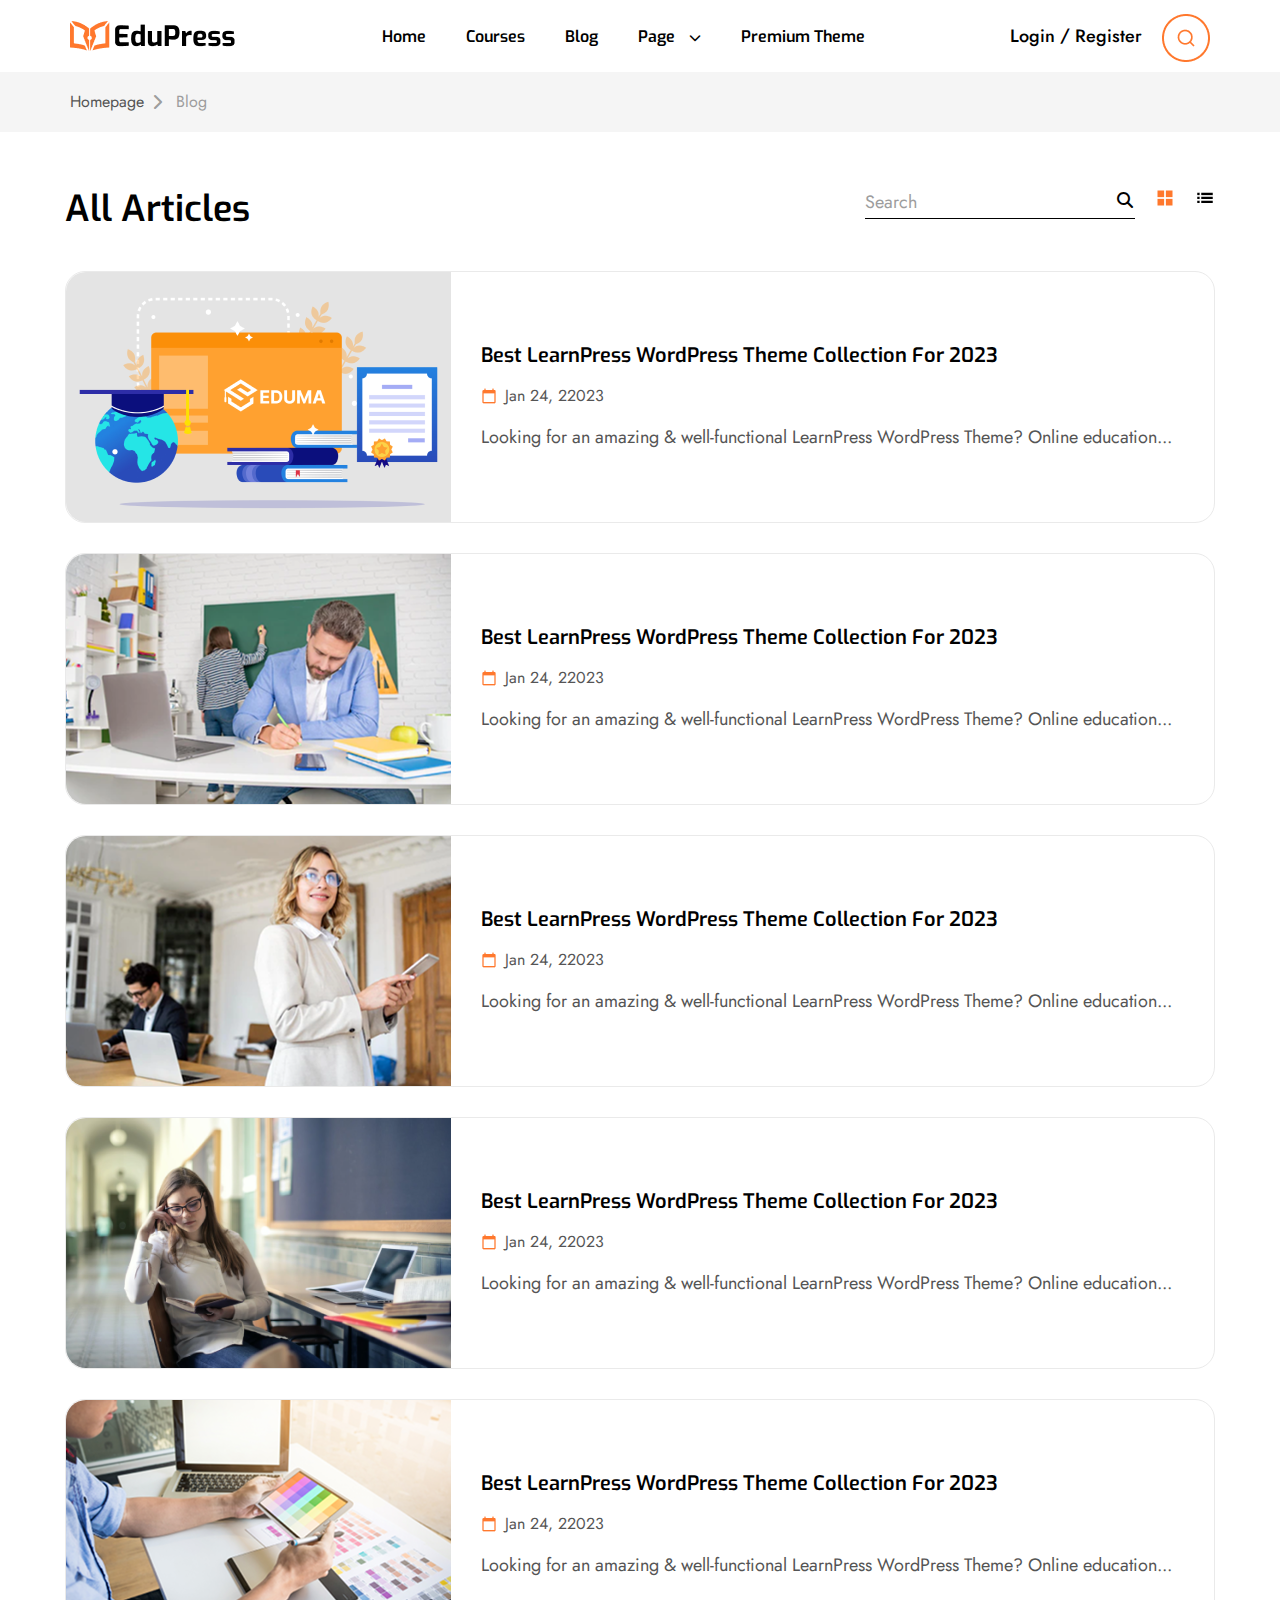
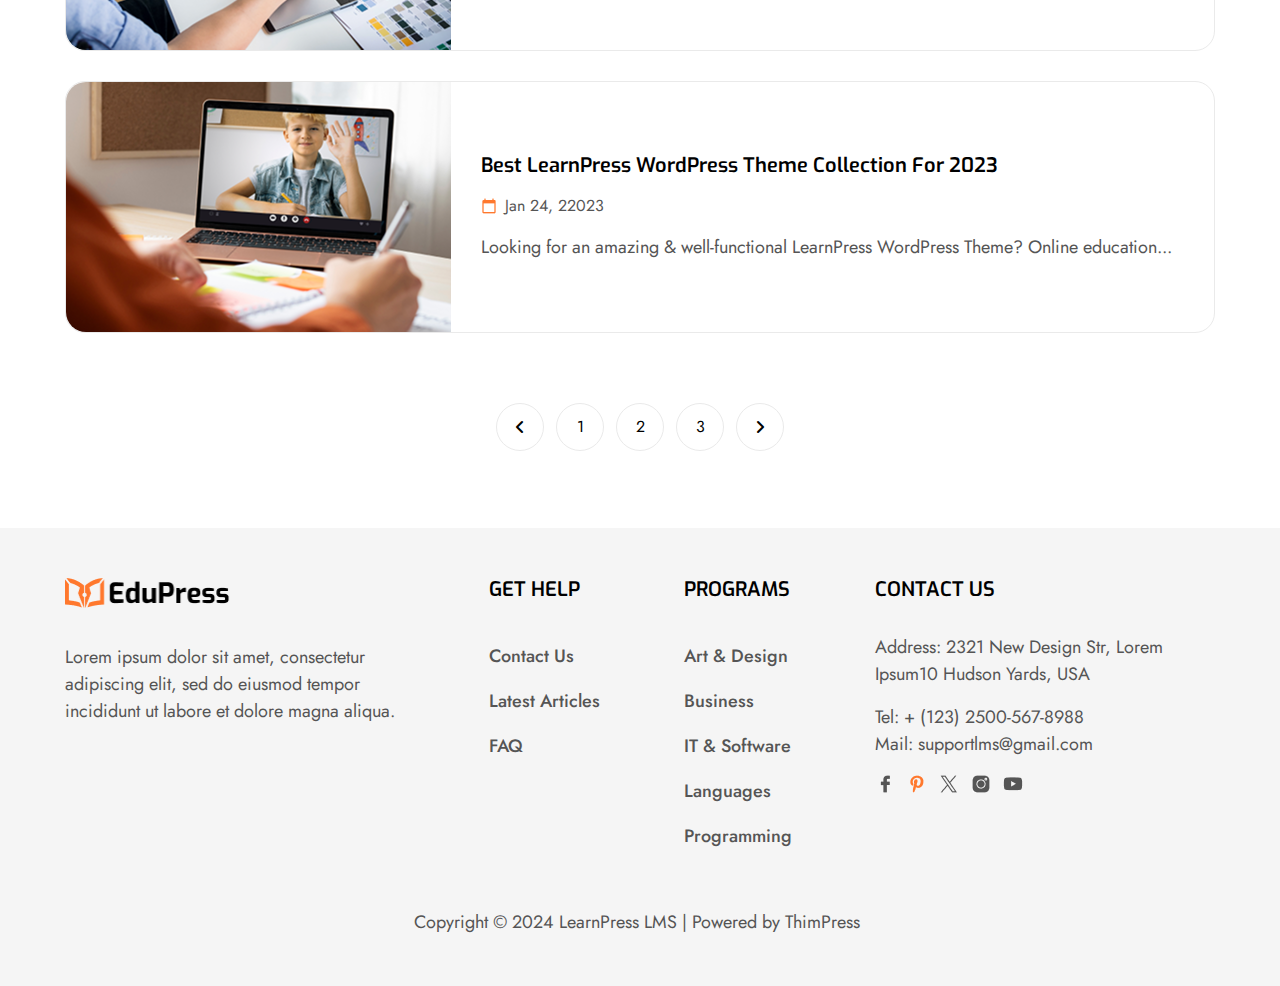
<file: Blog.html>
<!DOCTYPE html>
<html lang="en">
<head>
    <meta charset="UTF-8">
    <meta name="viewport" content="width=device-width, initial-scale=1.0">
    <title>Edu Press</title>
    <link rel="stylesheet" href="./assets/css/Blog.css">
        <link rel="preconnect" href="https://fonts.googleapis.com">
    <link rel="preconnect" href="https://fonts.gstatic.com" crossorigin>
    <link href="https://fonts.googleapis.com/css2?family=Exo:ital,wght@0,100..900;1,100..900&display=swap" rel="stylesheet">
    <link rel="preconnect" href="https://fonts.googleapis.com">
    <link rel="preconnect" href="https://fonts.gstatic.com" crossorigin>
    <link href="https://fonts.googleapis.com/css2?family=Jost:ital,wght@0,100..900;1,100..900&display=swap" rel="stylesheet">
    <link rel="stylesheet" href="https://cdnjs.cloudflare.com/ajax/libs/font-awesome/6.4.0/css/all.min.css">
</head>
<body>

    <header>
        <nav>
            <img src="./assets/img/LOGOEdu.png" alt="LOGO Edu">

            <ul>
                <li><a href="./index.html">Home</a></li>
                <li><a href="./Courses.html">Courses</a></li>
                <li><a href="">Blog</a></li>
                <li class="hover-m"><a href="#">Page <i class="fa-solid fa-chevron-down"></i></a>
                   <ul class="menu">
                        <li><a href="./contact.html">Contact</a></li>
                        <li><a href="./FAQs.html">FAQs</a></li>
                    </ul>
                </li>
                <li><a href="">Premium Theme</a></li>
            </ul>

            <div class="log-reg-ser">
                <div class="log-reg">
                    <span><a  href="./Login-Register.html">Login</a></span>
                    <span>/</span>
                    <span><a  href="./Login-Register.html">Register</a></span>
                </div>
                <a href=""><img src="./assets/img/iconSearch.png" alt=""></a>
            </div>
            <img class="bars" src="./assets/img/bars.png" alt="">
        </nav>
    </header>

    <div class="breadcrumb">
        <div class="Homepage-Course">
            <a href="./index.html">Homepage</a>
            <i class="fa-solid fa-chevron-right"></i>
            <a class="aa" href="./Blog.html">Blog</a>
        </div>
    </div>

    <main>
        <section class="AllArticles">
            <div class="topside">
                <h1>All Articles</h1>
                <div class="search-icon">
                    <div class="search">
                        <input type="search" placeholder="Search">
                        <i class="fa-solid fa-magnifying-glass"></i>  
                    </div>
                    <a href="#"><img src="./assets/img/icon-square.png" alt="icon square"></a>
                    <a href="#"><img src="./assets/img/icon-bars1.png" alt="icon bars"></a>
                </div>
            </div>

            <div class="cards-6">
                <div class="card">
                    <div class="img">
                        <img src="./assets/img/blog-card1.png" alt="photo card 1">
                    </div>
                    <div class="content">
                        <h4>Best LearnPress WordPress Theme Collection for 2023</h4>
                        <div class="s-icon">
                            <img src="./assets/img/icon-date.png" alt="icon date">
                            <span>Jan 24, 22023</span>
                        </div>
                        <p>Looking for an amazing & well-functional LearnPress WordPress Theme? Online education...</p>
                    </div>
                </div>
                <div class="card">
                    <div class="img">
                        <img src="./assets/img/blog-card2.png" alt="photo card 2">
                    </div>
                    <div class="content">
                        <h4>Best LearnPress WordPress Theme Collection for 2023</h4>
                        <div class="s-icon">
                            <img src="./assets/img/icon-date.png" alt="icon date">
                            <span>Jan 24, 22023</span>
                        </div>
                        <p>Looking for an amazing & well-functional LearnPress WordPress Theme? Online education...</p>
                    </div>
                </div>
                <div class="card">
                    <div class="img">
                        <img src="./assets/img/blog-card3.png" alt="photo card 3">
                    </div>
                    <div class="content">
                        <h4>Best LearnPress WordPress Theme Collection for 2023</h4>
                        <div class="s-icon">
                            <img src="./assets/img/icon-date.png" alt="icon date">
                            <span>Jan 24, 22023</span>
                        </div>
                        <p>Looking for an amazing & well-functional LearnPress WordPress Theme? Online education...</p>
                    </div>
                </div>
                <div class="card">
                    <div class="img">
                        <img src="./assets/img/card4.png" alt="photo card 4">
                    </div>
                    <div class="content">
                        <h4>Best LearnPress WordPress Theme Collection for 2023</h4>
                        <div class="s-icon">
                            <img src="./assets/img/icon-date.png" alt="icon date">
                            <span>Jan 24, 22023</span>
                        </div>
                        <p>Looking for an amazing & well-functional LearnPress WordPress Theme? Online education...</p>
                    </div>
                </div>
                <div class="card">
                    <div class="img">
                        <img src="./assets/img/blog-card5.png" alt="photo card 5">
                    </div>
                    <div class="content">
                        <h4>Best LearnPress WordPress Theme Collection for 2023</h4>
                        <div class="s-icon">
                            <img src="./assets/img/icon-date.png" alt="icon date">
                            <span>Jan 24, 22023</span>
                        </div>
                        <p>Looking for an amazing & well-functional LearnPress WordPress Theme? Online education...</p>
                    </div>
                </div>
                <div class="card">
                    <div class="img">
                        <img src="./assets/img/blog-card6.png" alt="photo card 6">
                    </div>
                    <div class="content">
                        <h4>Best LearnPress WordPress Theme Collection for 2023</h4>
                        <div class="s-icon">
                            <img src="./assets/img/icon-date.png" alt="icon date">
                            <span>Jan 24, 22023</span>
                        </div>
                        <p>Looking for an amazing & well-functional LearnPress WordPress Theme? Online education...</p>
                    </div>
                </div>
            </div>
        </section>

        <section class="scrol">
            <div class="circle-5">
                <a href="#"><div class="left a"><i class="fa-solid fa-angle-left"></i></div></a>
                <a href="#"><div class=" a">1</div></a>
                <a href="#"><div class="two a">2</div></a>
                <a href="#"><div class="three a">3</div></a>
                <a href="#"><div class="ritgh a"><i class="fa-solid fa-angle-right"></i></div></a>
            </div>
        </section>
    </main>
    
    <footer>
        <div class="card-4">
            <div class="card1">
                <img src="./assets/img/LOGOEdu.png" alt="logo edu">
                <p>Lorem ipsum dolor sit amet, consectetur adipiscing elit, sed do eiusmod tempor incididunt ut labore et dolore magna aliqua.</p>
            </div>
            <div class="card2">
                <h4>GET HELP</h4>
                <ul>
                    <li><a href="./contact.html">Contact Us</a></li>
                    <li><a href="#">Latest Articles</a></li>
                    <li><a href="./FAQs.html">FAQ</a></li>
                </ul>
            </div>
            <div class="card2">
                <h4>PROGRAMS</h4>
                <ul>
                    <li><a href="#">Art & Design</a></li>
                    <li><a href="#">Business</a></li>
                    <li><a href="#">IT & Software</a></li>
                    <li><a href="#">Languages</a></li>
                    <li><a href="#">Programming</a></li>
                </ul>
            </div>
            <div class="card4">
                <h4>CONTACT US</h4>
                <div class="p-p-logos">
                    <p>Address: 2321 New Design Str, Lorem Ipsum10 Hudson Yards, USA</p>
                    <p>Tel: + (123) 2500-567-8988 <br> Mail: supportlms@gmail.com</p>
                    <div class="logo">
                        <a href="#"><img src="./assets/img/icon-fac.png" alt="logo facebook"></a>
                        <a href="#"><img src="./assets/img/logo-p.png" alt="logo p"></a>
                        <a href="#"><img src="./assets/img/logo-x.png" alt="logo x"></a>
                        <a href="#"><img src="./assets/img/logo-insta.png" alt="logo insta"></a>
                        <a href="#"><img src="./assets/img/logo-youtube.png" alt="logo youtube"></a>
                    </div>
                </div>
            </div>
        </div>
        <div class="copyright">
            <p>Copyright © 2024 LearnPress LMS | Powered by ThimPress</p>

        </div>
    </footer>

</body>
</html>
</file>
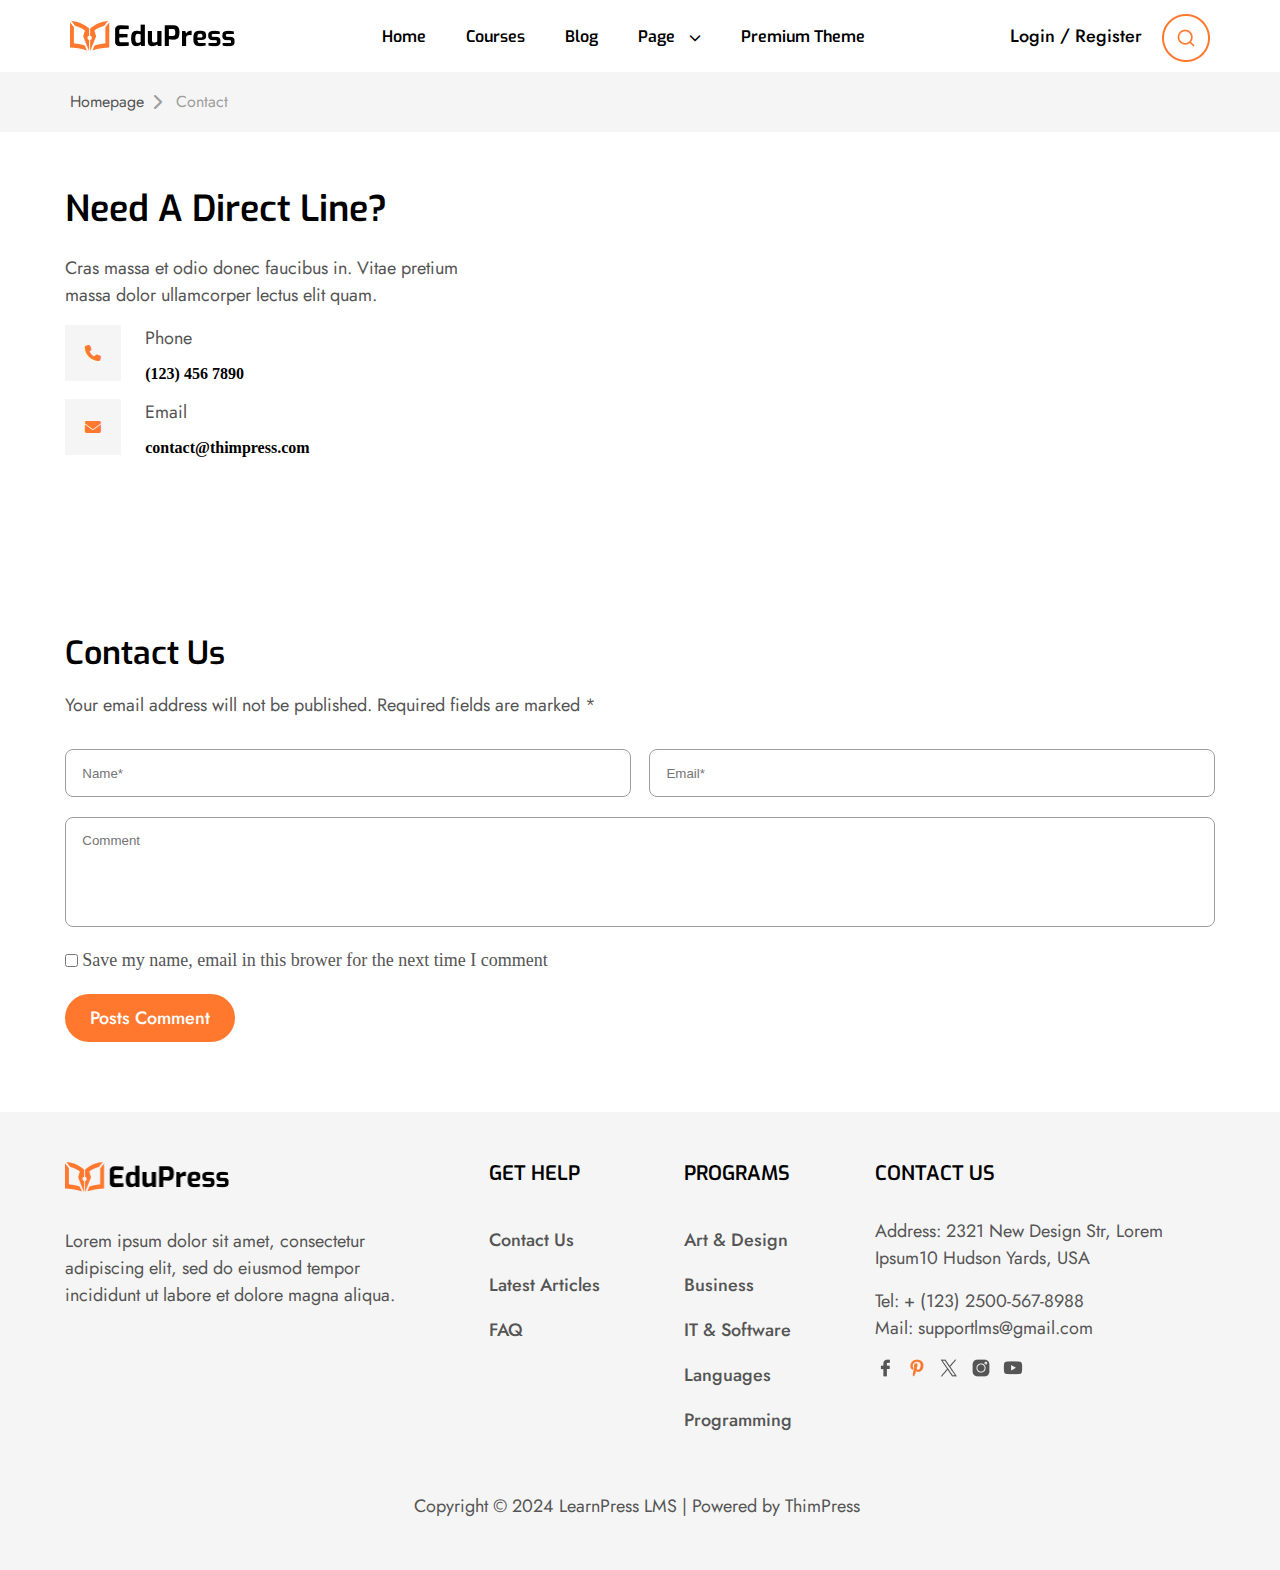
<file: contact.html>
<!DOCTYPE html>
<html lang="en">
<head>
    <meta charset="UTF-8">
    <meta name="viewport" content="width=device-width, initial-scale=1.0">
    <title>Edu Press</title>
    <link rel="stylesheet" href="./assets/css/Contact.css">
        <link rel="preconnect" href="https://fonts.googleapis.com">
    <link rel="preconnect" href="https://fonts.gstatic.com" crossorigin>
    <link href="https://fonts.googleapis.com/css2?family=Exo:ital,wght@0,100..900;1,100..900&display=swap" rel="stylesheet">
    <link rel="preconnect" href="https://fonts.googleapis.com">
    <link rel="preconnect" href="https://fonts.gstatic.com" crossorigin>
    <link href="https://fonts.googleapis.com/css2?family=Jost:ital,wght@0,100..900;1,100..900&display=swap" rel="stylesheet">
    <link rel="stylesheet" href="https://cdnjs.cloudflare.com/ajax/libs/font-awesome/6.4.0/css/all.min.css">
</head>
<body>
    <header>
        <nav>
            <img src="./assets/img/LOGOEdu.png" alt="LOGO Edu">
            <ul>
                <li><a href="./index.html">Home</a></li>
                <li><a href="./Courses.html">Courses</a></li>
                <li><a href="./Blog.html">Blog</a></li>
                <li class="hover-m"><a href="">Page <i class="fa-solid fa-chevron-down"></i></a>
                    <ul class="menu">
                        <li><a href="./contact.html">Contact</a></li>
                        <li><a href="./FAQs.html">FAQs</a></li>
                    </ul>
                </li>
                <li><a href="">Premium Theme</a></li>
            </ul>
            <div class="log-reg-ser">
                <div class="log-reg">
                    <span><a  href="./Login-Register.html">Login</a></span>
                    <span>/</span>
                    <span><a  href="./Login-Register.html">Register</a></span>
                </div>
                <a href=""><img src="./assets/img/iconSearch.png" alt=""></a>
            </div>
            <img class="bars" src="./assets/img/bars.png" alt="">
        </nav>
    </header>
    
    <div class="breadcrumb">
        <div class="Homepage-Course">
            <a href="./index.html">Homepage</a>
            <i class="fa-solid fa-chevron-right"></i>
            <a class="aa" href="./contact.html">Contact</a>
        </div>
    </div>

    <main>
        <section >
            <div class="left-card">
                <h1>Need a direct line?</h1>
                <p>Cras massa et odio donec faucibus in. Vitae pretium massa dolor ullamcorper lectus elit quam.</p>
                <div class="phone">
                    <div class="square-phone">
                        <i class="fa-solid fa-phone"></i>
                    </div>
                    <div class="p-n">
                        <p>Phone</p>
                        <h5>(123) 456 7890</h5>
                    </div>
                </div>
                <div class="phone">
                    <div class="square-phone">
                        <i class="fa-solid fa-envelope"></i>
                    </div>
                    <div class="p-n">
                        <p>Email</p>
                        <h5>contact@thimpress.com</h5>
                    </div>
                </div>
            </div>
            <div class="right-card">
                <iframe src="https://www.google.com/maps/embed?pb=!1m18!1m12!1m3!1d15189.643791545519!2d-73.73286280079377!3d40.93750594804868!2m3!1f0!2f0!3f0!3m2!1i1024!2i768!4f13.1!3m3!1m2!1s0x89c2918dbc2b20f1%3A0x492704fd46ef85ea!2zTmV3IEVuZ2xhbmQgVGhydXdheSwgTmV3IFlvcmssINin2YTZiNmE2KfZitin2Kog2KfZhNmF2KrYrdiv2Kk!5e0!3m2!1sar!2s!4v1763931447150!5m2!1sar!2s"  style="border:0;" allowfullscreen="" loading="lazy" referrerpolicy="no-referrer-when-downgrade"></iframe>
            </div>
        </section>
        <section class="section-2">
            <div class="Contact">
                <h2>Contact us</h2>
                <p>Your email address will not be published. Required fields are marked *</p>
            </div>
            <form action="#">
                <div class="n-e">
                    <input type="text" placeholder="Name*">
                    <input type="email" placeholder="Email*">
                </div>
                <input class="comm" type="text" placeholder="Comment">
                <div class="check-lab">
                    <input type="checkbox" id="y">
                    <label for="y">Save my name, email in this brower for the next time I comment</label>
                </div>
                <button>Posts comment</button>
            </form>
        </section>

    </main>

    <footer>
        <div class="card-4">
            <div class="card1">
                <img src="./assets/img/LOGOEdu.png" alt="logo edu">
                <p>Lorem ipsum dolor sit amet, consectetur adipiscing elit, sed do eiusmod tempor incididunt ut labore et dolore magna aliqua.</p>
            </div>
            <div class="card2">
                <h4>GET HELP</h4>
                <ul>
                    <li><a href="./contact.html">Contact Us</a></li>
                    <li><a href="#">Latest Articles</a></li>
                    <li><a href="./FAQs.html">FAQ</a></li>
                </ul>
            </div>
            <div class="card2">
                <h4>PROGRAMS</h4>
                <ul>
                    <li><a href="#">Art & Design</a></li>
                    <li><a href="#">Business</a></li>
                    <li><a href="#">IT & Software</a></li>
                    <li><a href="#">Languages</a></li>
                    <li><a href="#">Programming</a></li>
                </ul>
            </div>
            <div class="card4">
                <h4>CONTACT US</h4>
                <div class="p-p-logos">
                    <p>Address: 2321 New Design Str, Lorem Ipsum10 Hudson Yards, USA</p>
                    <p>Tel: + (123) 2500-567-8988 <br> Mail: supportlms@gmail.com</p>
                    <div class="logo">
                        <a href="#"><img src="./assets/img/icon-fac.png" alt="logo facebook"></a>
                        <a href="#"><img src="./assets/img/logo-p.png" alt="logo p"></a>
                        <a href="#"><img src="./assets/img/logo-x.png" alt="logo x"></a>
                        <a href="#"><img src="./assets/img/logo-insta.png" alt="logo insta"></a>
                        <a href="#"><img src="./assets/img/logo-youtube.png" alt="logo youtube"></a>
                    </div>
                </div>
            </div>
        </div>
        <div class="copyright">
            <p>Copyright © 2024 LearnPress LMS | Powered by ThimPress</p>

        </div>
    </footer>

</body>
</html>
</file>
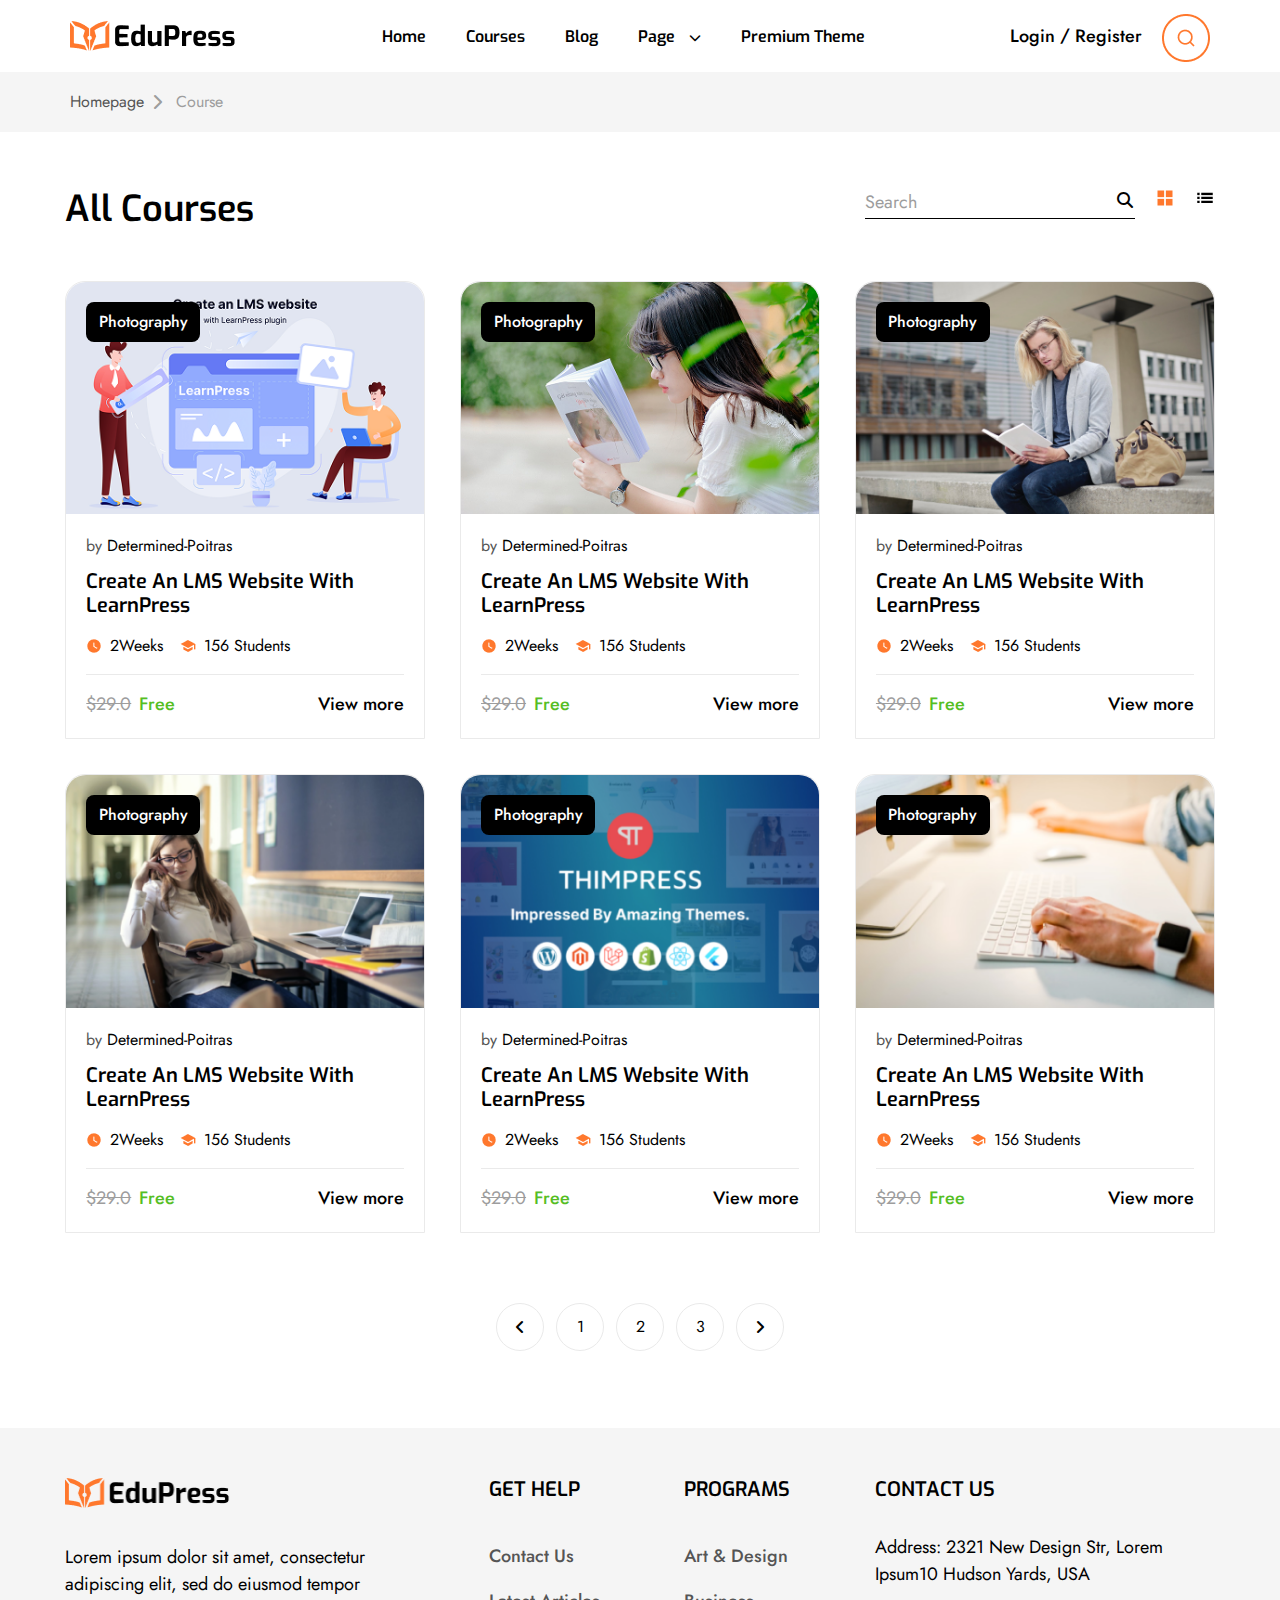
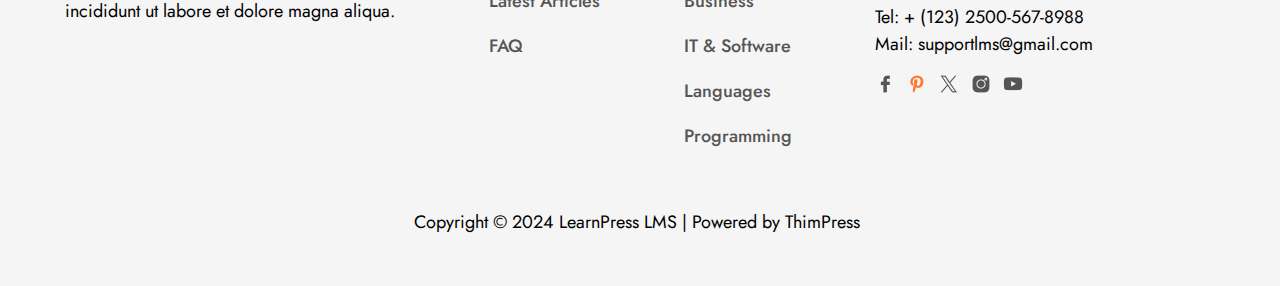
<file: Courses.html>
<!DOCTYPE html>
<html lang="en">
<head>
    <meta charset="UTF-8">
    <meta name="viewport" content="width=device-width, initial-scale=1.0">
    <title>Edu Press</title>
    <link rel="stylesheet" href="./assets/css/Courses.css">
        <link rel="preconnect" href="https://fonts.googleapis.com">
    <link rel="preconnect" href="https://fonts.gstatic.com" crossorigin>
    <link href="https://fonts.googleapis.com/css2?family=Exo:ital,wght@0,100..900;1,100..900&display=swap" rel="stylesheet">
    <link rel="preconnect" href="https://fonts.googleapis.com">
    <link rel="preconnect" href="https://fonts.gstatic.com" crossorigin>
    <link href="https://fonts.googleapis.com/css2?family=Jost:ital,wght@0,100..900;1,100..900&display=swap" rel="stylesheet">
    <link rel="stylesheet" href="https://cdnjs.cloudflare.com/ajax/libs/font-awesome/6.4.0/css/all.min.css">
</head>
<body>

    <header>
        <nav>
            <img src="./assets/img/LOGOEdu.png" alt="LOGO Edu">
            <ul>
                <li><a href="./index.html">Home</a></li>
                <li><a href="./Courses.html">Courses</a></li>
                <li><a href="./Blog.html">Blog</a></li>
                <li class="hover-m"><a href="">Page <i class="fa-solid fa-chevron-down"></i></a>
                   <ul class="menu">
                        <li><a href="./contact.html">Contact</a></li>
                        <li><a href="./FAQs.html">FAQs</a></li>
                    </ul>
                </li>
                <li><a href="">Premium Theme</a></li>
            </ul>

            <div class="log-reg-ser">
                <div class="log-reg">
                    <span><a  href="./Login-Register.html">Login</a></span>
                    <span>/</span>
                    <span><a  href="./Login-Register.html">Register</a></span>
                </div>
                <a href=""><img src="./assets/img/iconSearch.png" alt=""></a>
            </div>
            <img class="bars" src="./assets/img/bars.png" alt="">
        </nav>
    </header>

    <div class="breadcrumb">
        <div class="Homepage-Course">
            <a href="./index.html">Homepage</a>
            <i class="fa-solid fa-chevron-right"></i>
            <a class="aa" href="./Courses.html">Course</a>
        </div>
    </div>

    <main>
        <section class="AllCourses">
            <div class="topside">
                <h1>All Courses</h1>
                <div class="search-icon">
                    <div class="search">
                        <input type="search" placeholder="Search">
                        <i class="fa-solid fa-magnifying-glass"></i>  
                    </div>
                    <a href="#"><img src="./assets/img/icon-square.png" alt="icon square"></a>
                    <a href="#"><img src="./assets/img/icon-bars1.png" alt="icon bars"></a>
                </div>
            </div>
            <div class="cards-6">
                <div class="card">
                    <div class="img">
                        <button>Photography</button>
                        <img src="./assets/img/card1.png" alt="">
                        
                    </div>
                    <div class="h-p">
                        <p><span>by</span> Determined-Poitras</p>
                        <h4>Create an LMS Website with LearnPress</h4>
                    </div>
                    <div class="date-corse">
                        <div class="time">
                            <img src="./assets/img/hour.png" alt="">
                            <p>2Weeks</p>
                        </div>
                        <div class="num">
                            <img src="./assets/img/t1.png" alt="">
                            <p>156 Students</p>
                        </div>

                    </div>
                    <div class="price">
                        <div class="pri">
                            <del>$29.0</del>
                            <a href="#">Free</a>
                        </div>
                        <a class="a1" href="">View more</a>
                    </div>
                </div>
                <div class="card">
                    <div class="img">
                        <button>Photography</button>
                        <img src="./assets/img/card2.png" alt="">
                    </div>
                    <div class="h-p">
                        <p><span>by</span> Determined-Poitras</p>
                        <h4>Create an LMS Website with LearnPress</h4>
                    </div>
                    <div class="date-corse">
                        <div class="time">
                            <img src="./assets/img/hour.png" alt="">
                            <p>2Weeks</p>
                        </div>
                        <div class="num">
                            <img src="./assets/img/t1.png" alt="">
                            <p>156 Students</p>
                        </div>

                    </div>
                    <div class="price">
                        <div class="pri">
                            <del>$29.0</del>
                            <a href="#">Free</a>
                        </div>
                        <a class="a1" href="">View more</a>
                    </div>
                </div>
                <div class="card">
                    <div class="img">
                        <button>Photography</button>
                        <img src="./assets/img/card3.png" alt="">
                    </div>
                    <div class="h-p">
                        <p><span>by</span> Determined-Poitras</p>
                        <h4>Create an LMS Website with LearnPress</h4>
                    </div>
                    <div class="date-corse">
                        <div class="time">
                            <img src="./assets/img/hour.png" alt="">
                            <p>2Weeks</p>
                        </div>
                        <div class="num">
                            <img src="./assets/img/t1.png" alt="">
                            <p>156 Students</p>
                        </div>

                    </div>
                    <div class="price">
                        <div class="pri">
                            <del>$29.0</del>
                            <a href="#">Free</a>
                        </div>
                        <a class="a1" href="">View more</a>
                    </div>
                </div>
                <div class="card">
                    <div class="img">
                        <button>Photography</button>
                        <img src="./assets/img/card4.png" alt="">
                        
                    </div>
                    <div class="h-p">
                        <p><span>by</span> Determined-Poitras</p>
                        <h4>Create an LMS Website with LearnPress</h4>
                    </div>
                    <div class="date-corse">
                        <div class="time">
                            <img src="./assets/img/hour.png" alt="">
                            <p>2Weeks</p>
                        </div>
                        <div class="num">
                            <img src="./assets/img/t1.png" alt="">
                            <p>156 Students</p>
                        </div>

                    </div>
                    <div class="price">
                        <div class="pri">
                            <del>$29.0</del>
                            <a href="#">Free</a>
                        </div>
                        <a class="a1" href="">View more</a>
                    </div>
                </div>
                <div class="card">
                    <div class="img">
                        <button>Photography</button>
                        <img src="./assets/img/card5.png" alt="">
                    </div>
                    <div class="h-p">
                        <p><span>by</span> Determined-Poitras</p>
                        <h4>Create an LMS Website with LearnPress</h4>
                    </div>
                    <div class="date-corse">
                        <div class="time">
                            <img src="./assets/img/hour.png" alt="">
                            <p>2Weeks</p>
                        </div>
                        <div class="num">
                            <img src="./assets/img/t1.png" alt="">
                            <p>156 Students</p>
                        </div>

                    </div>
                    <div class="price">
                        <div class="pri">
                            <del>$29.0</del>
                            <a href="#">Free</a>
                        </div>
                        <a class="a1" href="">View more</a>
                    </div>
                </div>
                <div class="card">
                    <div class="img">
                        <button>Photography</button>
                        <img src="./assets/img/card6.png" alt="">
                    </div>
                    <div class="h-p">
                        <p><span>by</span> Determined-Poitras</p>
                        <h4>Create an LMS Website with LearnPress</h4>
                    </div>
                    <div class="date-corse">
                        <div class="time">
                            <img src="./assets/img/hour.png" alt="">
                            <p>2Weeks</p>
                        </div>
                        <div class="num">
                            <img src="./assets/img/t1.png" alt="">
                            <p>156 Students</p>
                        </div>

                    </div>
                    <div class="price">
                        <div class="pri">
                            <del>$29.0</del>
                            <a href="#">Free</a>
                        </div>
                        <a class="a1" href="">View more</a>
                    </div>
                </div>
            </div>
        </section>
        <section class="scrol">
            <div class="circle-5">
                <a href="#"><div class="left a"><i class="fa-solid fa-angle-left"></i></div></a>
                <a href="#"><div class=" a">1</div></a>
                <a href="#"><div class="two a">2</div></a>
                <a href="#"><div class="three a">3</div></a>
                <a href="#"><div class="ritgh a"><i class="fa-solid fa-angle-right"></i></div></a>
            </div>
        </section>
    </main>
    
    <footer>
        <div class="card-4">
            <div class="card1">
                <img src="./assets/img/LOGOEdu.png" alt="logo edu">
                <p>Lorem ipsum dolor sit amet, consectetur adipiscing elit, sed do eiusmod tempor incididunt ut labore et dolore magna aliqua.</p>
            </div>
            <div class="card2">
                <h4>GET HELP</h4>
                <ul>
                    <li><a href="./contact.html">Contact Us</a></li>
                    <li><a href="#">Latest Articles</a></li>
                    <li><a href="./FAQs.html">FAQ</a></li>
                </ul>
            </div>
            <div class="card2">
                <h4>PROGRAMS</h4>
                <ul>
                    <li><a href="#">Art & Design</a></li>
                    <li><a href="#">Business</a></li>
                    <li><a href="#">IT & Software</a></li>
                    <li><a href="#">Languages</a></li>
                    <li><a href="#">Programming</a></li>
                </ul>
            </div>
            <div class="card4">
                <h4>CONTACT US</h4>
                <div class="p-p-logos">
                    <p>Address: 2321 New Design Str, Lorem Ipsum10 Hudson Yards, USA</p>
                    <p>Tel: + (123) 2500-567-8988 <br> Mail: supportlms@gmail.com</p>
                    <div class="logo">
                        <a href="#"><img src="./assets/img/icon-fac.png" alt="logo facebook"></a>
                        <a href="#"><img src="./assets/img/logo-p.png" alt="logo p"></a>
                        <a href="#"><img src="./assets/img/logo-x.png" alt="logo x"></a>
                        <a href="#"><img src="./assets/img/logo-insta.png" alt="logo insta"></a>
                        <a href="#"><img src="./assets/img/logo-youtube.png" alt="logo youtube"></a>
                    </div>
                </div>
            </div>
        </div>
        <div class="copyright">
            <p>Copyright © 2024 LearnPress LMS | Powered by ThimPress</p>

        </div>
    </footer>

</body>
</html>
</file>
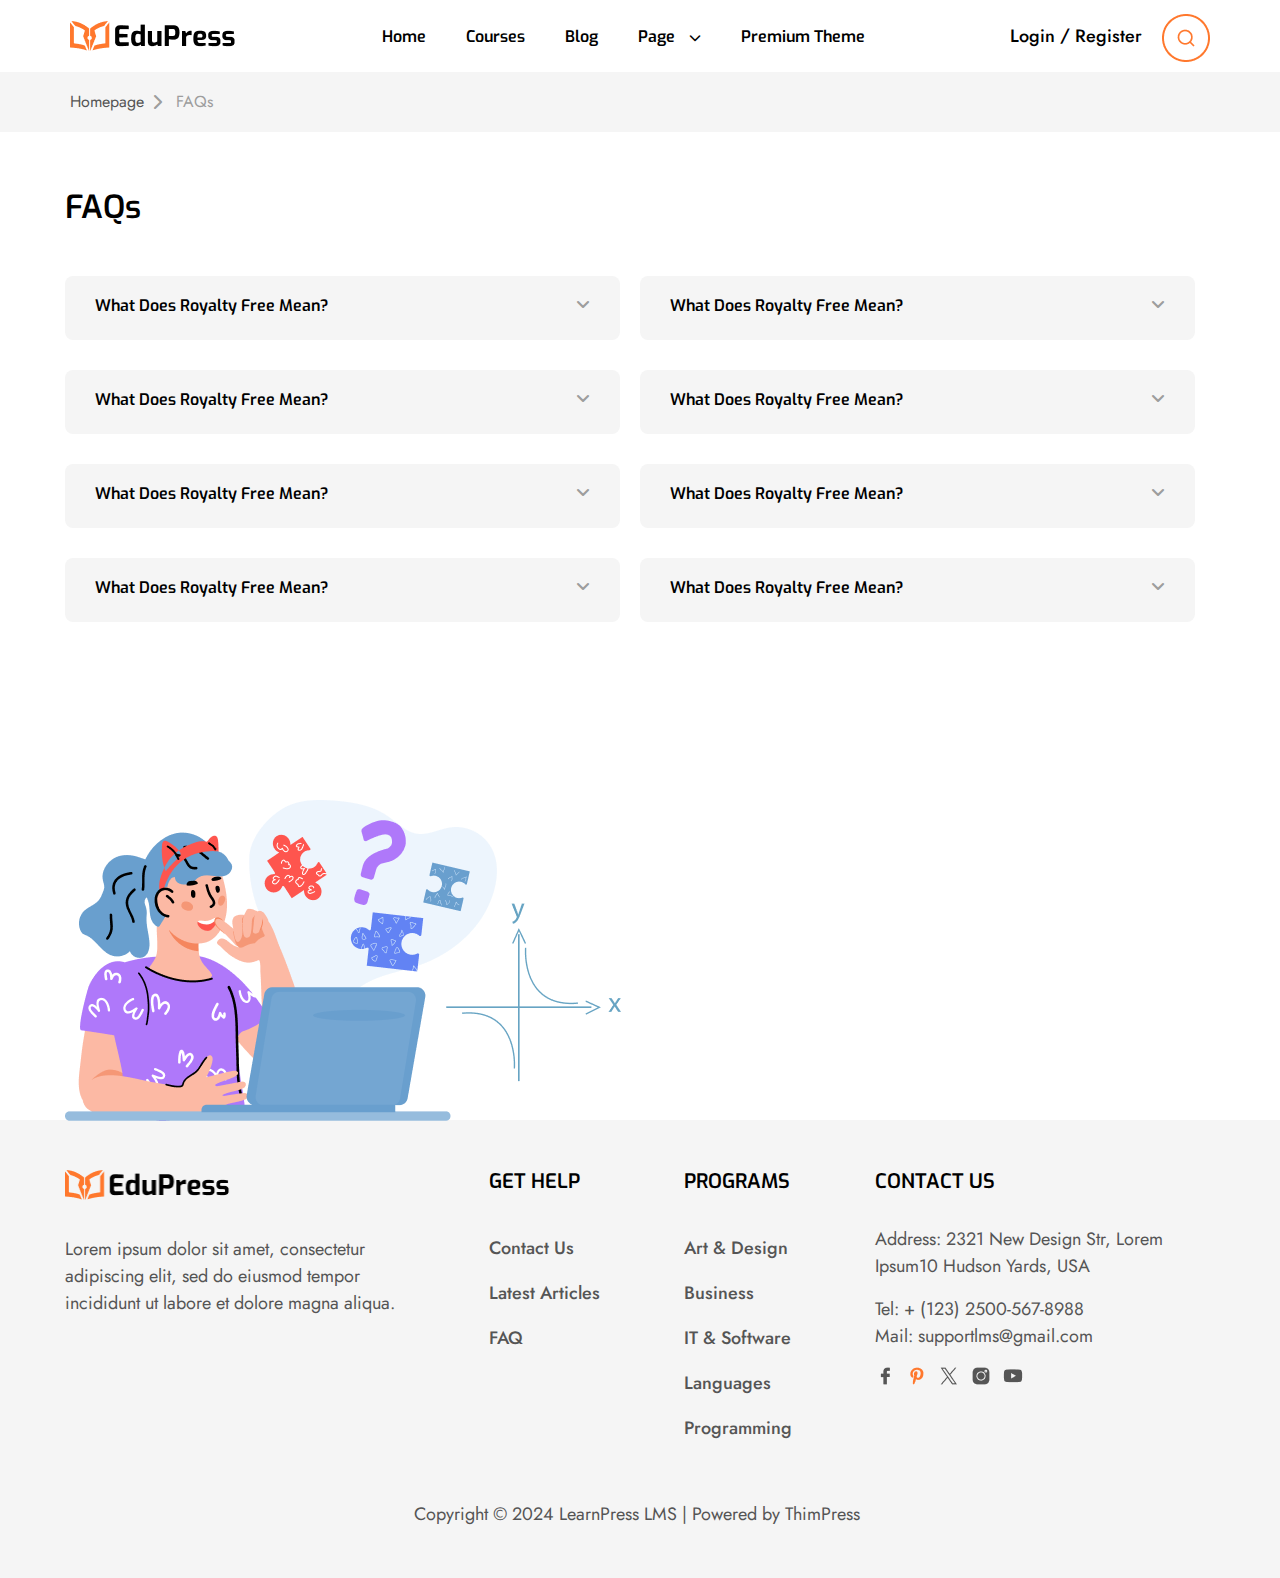
<file: FAQs.html>
<!DOCTYPE html>
<html lang="en">
<head>
    <meta charset="UTF-8">
    <meta name="viewport" content="width=device-width, initial-scale=1.0">
    <title>Edu Press</title>
    <link rel="stylesheet" href="./assets/css/FAQs.css">
        <link rel="preconnect" href="https://fonts.googleapis.com">
    <link rel="preconnect" href="https://fonts.gstatic.com" crossorigin>
    <link href="https://fonts.googleapis.com/css2?family=Exo:ital,wght@0,100..900;1,100..900&display=swap" rel="stylesheet">
    <link rel="preconnect" href="https://fonts.googleapis.com">
    <link rel="preconnect" href="https://fonts.gstatic.com" crossorigin>
    <link href="https://fonts.googleapis.com/css2?family=Jost:ital,wght@0,100..900;1,100..900&display=swap" rel="stylesheet">
    <link rel="stylesheet" href="https://cdnjs.cloudflare.com/ajax/libs/font-awesome/6.4.0/css/all.min.css">
</head>
<body>
    <header>
        <nav>
            <img src="./assets/img/LOGOEdu.png" alt="LOGO Edu">
            <ul>
                <li><a href="./index.html">Home</a></li>
                <li><a href="./Courses.html">Courses</a></li>
                <li><a href="./Blog.html">Blog</a></li>
                <li class="hover-m"><a href="">Page <i class="fa-solid fa-chevron-down"></i></a>
                    <ul class="menu">
                        <li><a href="./contact.html">Contact</a></li>
                        <li><a href="./FAQs.html">FAQs</a></li>
                    </ul>
                </li>
                <li><a href="">Premium Theme</a></li>
            </ul>
            <div class="log-reg-ser">
                <div class="log-reg">
                    <span><a  href="./Login-Register.html">Login</a></span>
                    <span>/</span>
                    <span><a  href="./Login-Register.html">Register</a></span>
                </div>
                <a href=""><img src="./assets/img/iconSearch.png" alt=""></a>
            </div>
            <img class="bars" src="./assets/img/bars.png" alt="">
        </nav>
    </header>
    <div class="breadcrumb">
        <div class="Homepage-FAQs">
            <a href="./index.html">Homepage</a>
            <i class="fa-solid fa-chevron-right"></i>
            <a class="aa" href="./FAQs.html">FAQs</a>
        </div>
    </div>
    <main>
        <section>  
            <div class="FAQs">
                <h1>FAQs</h1>
                <div class="card-8">
                    <div class="card-4">
                    <div class="card">
                        <div class="h-i">
                         <h5>What Does Royalty Free Mean?</h5>
                         <i class="fa-solid fa-angle-down"></i>
                    </div>
                    <p>Lorem ipsum dolor sit amet, consectetur adipiscing elit. Cras facilisis faucibus odio arcu duis dui, adipiscing facilisis. Urna, donec turpis egestas volutpat. Quisque nec non amet quis. Varius tellus justo odio parturient mauris curabitur lorem in.</p>
                </div>
                <div class="card">
                    <div class="h-i">
                        <h5>What Does Royalty Free Mean?</h5>
                        <i class="fa-solid fa-angle-down"></i>
                    </div>
                    <p>Lorem ipsum dolor sit amet, consectetur adipiscing elit. Cras facilisis faucibus odio arcu duis dui, adipiscing facilisis. Urna, donec turpis egestas volutpat. Quisque nec non amet quis. Varius tellus justo odio parturient mauris curabitur lorem in.</p>
                </div>
                <div class="card">
                    <div class="h-i">
                        <h5>What Does Royalty Free Mean?</h5>
                        <i class="fa-solid fa-angle-down"></i>
                    </div>
                    <p>Lorem ipsum dolor sit amet, consectetur adipiscing elit. Cras facilisis faucibus odio arcu duis dui, adipiscing facilisis. Urna, donec turpis egestas volutpat. Quisque nec non amet quis. Varius tellus justo odio parturient mauris curabitur lorem in.</p>
                </div>
                <div class="card">
                    <div class="h-i">
                        <h5>What Does Royalty Free Mean?</h5>
                        <i class="fa-solid fa-angle-down"></i>
                    </div>
                    <p>Lorem ipsum dolor sit amet, consectetur adipiscing elit. Cras facilisis faucibus odio arcu duis dui, adipiscing facilisis. Urna, donec turpis egestas volutpat. Quisque nec non amet quis. Varius tellus justo odio parturient mauris curabitur lorem in.</p>
                </div>
                </div>
                <div class="card-4">
                        <div class="card">
                        <div class="h-i">
                         <h5>What Does Royalty Free Mean?</h5>
                         <i class="fa-solid fa-angle-down"></i>
                    </div>
                    <p>Lorem ipsum dolor sit amet, consectetur adipiscing elit. Cras facilisis faucibus odio arcu duis dui, adipiscing facilisis. Urna, donec turpis egestas volutpat. Quisque nec non amet quis. Varius tellus justo odio parturient mauris curabitur lorem in.</p>
                        </div>
                        <div class="card">
                    <div class="h-i">
                        <h5>What Does Royalty Free Mean?</h5>
                        <i class="fa-solid fa-angle-down"></i>
                    </div>
                    <p>Lorem ipsum dolor sit amet, consectetur adipiscing elit. Cras facilisis faucibus odio arcu duis dui, adipiscing facilisis. Urna, donec turpis egestas volutpat. Quisque nec non amet quis. Varius tellus justo odio parturient mauris curabitur lorem in.</p>
                        </div>
                        <div class="card">
                    <div class="h-i">
                        <h5>What Does Royalty Free Mean?</h5>
                        <i class="fa-solid fa-angle-down"></i>
                    </div>
                    <p>Lorem ipsum dolor sit amet, consectetur adipiscing elit. Cras facilisis faucibus odio arcu duis dui, adipiscing facilisis. Urna, donec turpis egestas volutpat. Quisque nec non amet quis. Varius tellus justo odio parturient mauris curabitur lorem in.</p>
                        </div>
                        <div class="card">
                    <div class="h-i">
                        <h5>What Does Royalty Free Mean?</h5>
                        <i class="fa-solid fa-angle-down"></i>
                    </div>
                    <p>Lorem ipsum dolor sit amet, consectetur adipiscing elit. Cras facilisis faucibus odio arcu duis dui, adipiscing facilisis. Urna, donec turpis egestas volutpat. Quisque nec non amet quis. Varius tellus justo odio parturient mauris curabitur lorem in.</p>
                        </div>
                </div>
                </div>
                <img src="./assets/img/img-faqs.png" alt="">
            </div>
        </section>
    </main>
    <footer>
        <div class="card-4">
            <div class="card1">
                <img src="./assets/img/LOGOEdu.png" alt="logo edu">
                <p>Lorem ipsum dolor sit amet, consectetur adipiscing elit, sed do eiusmod tempor incididunt ut labore et dolore magna aliqua.</p>
            </div>
            <div class="card2">
                <h4>GET HELP</h4>
                <ul>
                    <li><a href="./contact.html">Contact Us</a></li>
                    <li><a href="#">Latest Articles</a></li>
                    <li><a href="FAQs.html">FAQ</a></li>
                </ul>
            </div>
            <div class="card2">
                <h4>PROGRAMS</h4>
                <ul>
                    <li><a href="#">Art & Design</a></li>
                    <li><a href="#">Business</a></li>
                    <li><a href="#">IT & Software</a></li>
                    <li><a href="#">Languages</a></li>
                    <li><a href="#">Programming</a></li>
                </ul>
            </div>
            <div class="card4">
                <h4>CONTACT US</h4>
                <div class="p-p-logos">
                    <p>Address: 2321 New Design Str, Lorem Ipsum10 Hudson Yards, USA</p>
                    <p>Tel: + (123) 2500-567-8988 <br> Mail: supportlms@gmail.com</p>
                    <div class="logo">
                        <a href="#"><img src="./assets/img/icon-fac.png" alt="logo facebook"></a>
                        <a href="#"><img src="./assets/img/logo-p.png" alt="logo p"></a>
                        <a href="#"><img src="./assets/img/logo-x.png" alt="logo x"></a>
                        <a href="#"><img src="./assets/img/logo-insta.png" alt="logo insta"></a>
                        <a href="#"><img src="./assets/img/logo-youtube.png" alt="logo youtube"></a>
                    </div>
                </div>
            </div>
        </div>
        <div class="copyright">
            <p>Copyright © 2024 LearnPress LMS | Powered by ThimPress</p>

        </div>
    </footer>
</body>
</html>
</file>
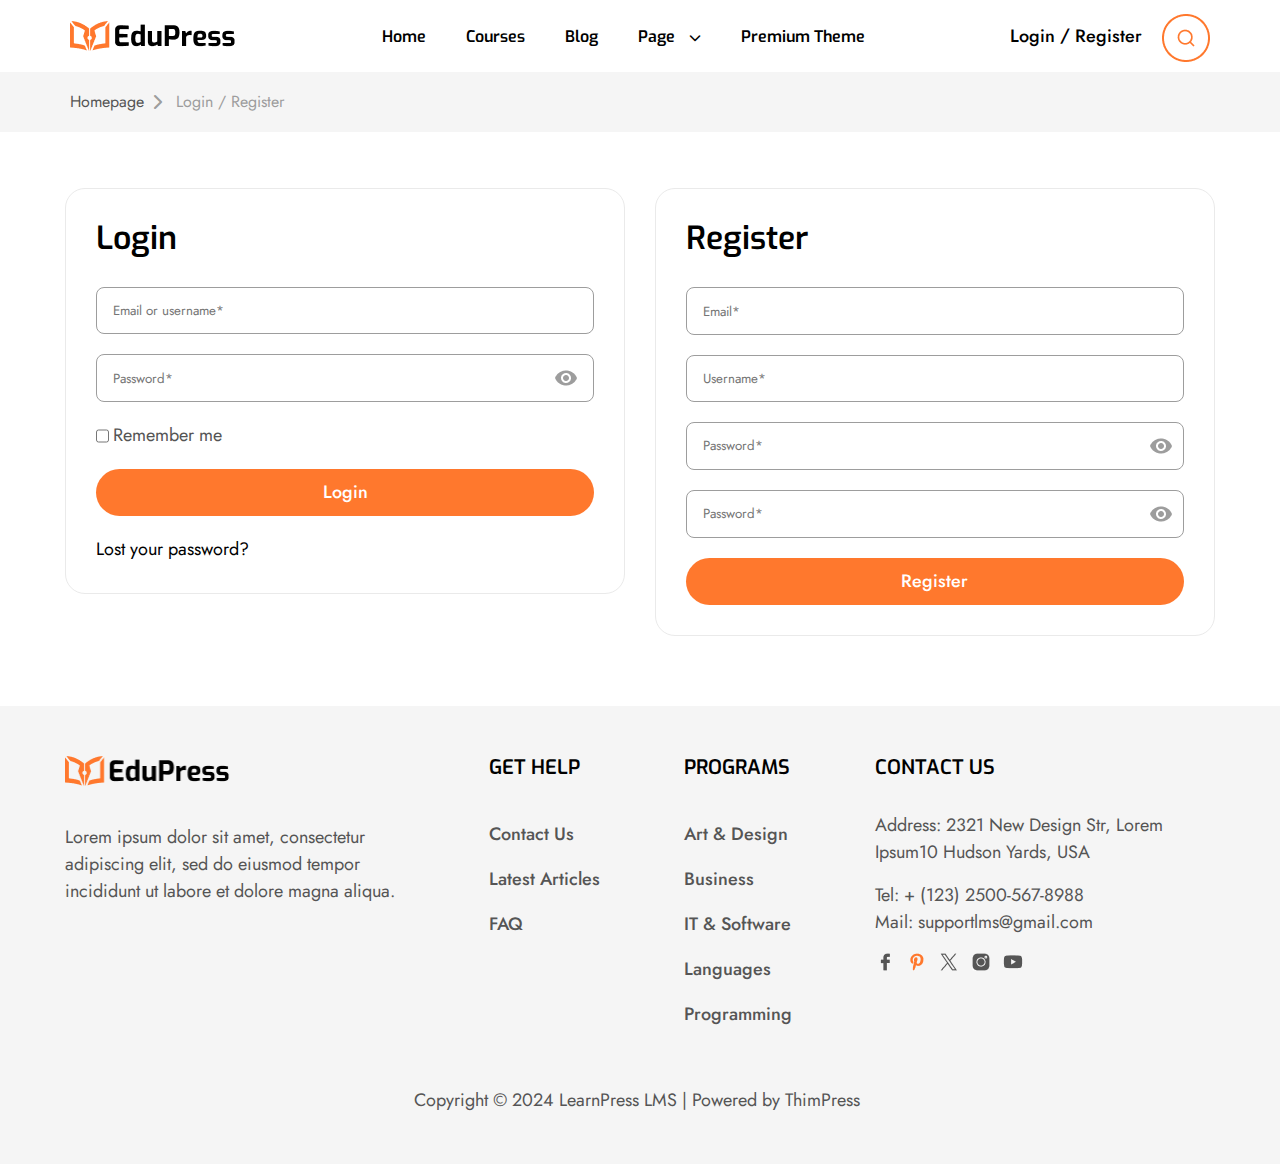
<file: Login-Register.html>
<!DOCTYPE html>
<html lang="en">
<head>
    <meta charset="UTF-8">
    <meta name="viewport" content="width=device-width, initial-scale=1.0">
    <title>Edu Press</title>
    <link rel="stylesheet" href="./assets/css/Login-Register.css">
        <link rel="preconnect" href="https://fonts.googleapis.com">
    <link rel="preconnect" href="https://fonts.gstatic.com" crossorigin>
    <link href="https://fonts.googleapis.com/css2?family=Exo:ital,wght@0,100..900;1,100..900&display=swap" rel="stylesheet">
    <link rel="preconnect" href="https://fonts.googleapis.com">
    <link rel="preconnect" href="https://fonts.gstatic.com" crossorigin>
    <link href="https://fonts.googleapis.com/css2?family=Jost:ital,wght@0,100..900;1,100..900&display=swap" rel="stylesheet">
    <link rel="stylesheet" href="https://cdnjs.cloudflare.com/ajax/libs/font-awesome/6.4.0/css/all.min.css">
</head>
<body>
    <header>
        <nav>
            <img src="./assets/img/LOGOEdu.png" alt="LOGO Edu">

            <ul>
                <li><a href="./index.html">Home</a></li>
                <li><a href="./Courses.html">Courses</a></li>
                <li><a href="./Blog.html">Blog</a></li>
                <li class="hover-m"><a href="">Page <i class="fa-solid fa-chevron-down"></i></a>
                    <ul class="menu">
                        <li><a href="./contact.html">Contact</a></li>
                        <li><a href="./FAQs.html">FAQs</a></li>
                    </ul>
                </li>
                <li><a href="">Premium Theme</a></li>
            </ul>

            <div class="log-reg-ser">
                <div class="log-reg">
                    <span><a  href="./Login-Register.html">Login</a></span>
                    <span>/</span>
                    <span><a  href="./Login-Register.html">Register</a></span>
                </div>
                <a href=""><img src="./assets/img/iconSearch.png" alt=""></a>
            </div>
            <img class="bars" src="./assets/img/bars.png" alt="">
        </nav>
    </header>
    <div class="breadcrumb">
        <div class="Homepage-Login-Register">
            <a href="./index.html">Homepage</a>
            <i class="fa-solid fa-chevron-right"></i>
            <a class="aa" href="./Login-Register.html">Login / Register</a>
        </div>
    </div>
    <main>
        <section>
           <form class="log" action="">
                <h2>Login</h2>
                <input class="in1" type="text" placeholder="Email or username*">
                <div class="input-pass">
                    <input type="password" placeholder="Password*"">
                    <img src="./assets/img/icon-eye.png" alt="icon eye">
                </div>

                <div class="check">
                    <input type="checkbox" id="rem">
                    <label for="rem">Remember me</label>
                </div>
                <button class="butt">Login</button>
                <a>Lost your password?</a>
            </form>
            <form class="reg" action="">
                <h2>Register</h2>
                <input type="email" placeholder="Email*">
                <input type="text" placeholder="Username*">
                <div class="input-pass">
                    <input type="password" placeholder="Password*" class="aaa">
                    <img src="./assets/img/icon-eye.png" alt="icon eye">
                </div>
                <div class="input-pass">
                    <input type="password" placeholder="Password*" class="aaa">
                    <img src="./assets/img/icon-eye.png" alt="icon eye">
                </div>
                
                <button class="butt">Register</button>
            </form>

        </section>
    </main>
    <footer>
        <div class="card-4">
            <div class="card1">
                <img src="./assets/img/LOGOEdu.png" alt="logo edu">
                <p>Lorem ipsum dolor sit amet, consectetur adipiscing elit, sed do eiusmod tempor incididunt ut labore et dolore magna aliqua.</p>
            </div>
            <div class="card2">
                <h4>GET HELP</h4>
                <ul>
                    <li><a href="./contact.html">Contact Us</a></li>
                    <li><a href="#">Latest Articles</a></li>
                    <li><a href="FAQs.html">FAQ</a></li>
                </ul>
            </div>
            <div class="card2">
                <h4>PROGRAMS</h4>
                <ul>
                    <li><a href="#">Art & Design</a></li>
                    <li><a href="#">Business</a></li>
                    <li><a href="#">IT & Software</a></li>
                    <li><a href="#">Languages</a></li>
                    <li><a href="#">Programming</a></li>
                </ul>
            </div>
            <div class="card4">
                <h4>CONTACT US</h4>
                <div class="p-p-logos">
                    <p>Address: 2321 New Design Str, Lorem Ipsum10 Hudson Yards, USA</p>
                    <p>Tel: + (123) 2500-567-8988 <br> Mail: supportlms@gmail.com</p>
                    <div class="logo">
                        <a href="#"><img src="./assets/img/icon-fac.png" alt="logo facebook"></a>
                        <a href="#"><img src="./assets/img/logo-p.png" alt="logo p"></a>
                        <a href="#"><img src="./assets/img/logo-x.png" alt="logo x"></a>
                        <a href="#"><img src="./assets/img/logo-insta.png" alt="logo insta"></a>
                        <a href="#"><img src="./assets/img/logo-youtube.png" alt="logo youtube"></a>
                    </div>
                </div>
            </div>
        </div>
        <div class="copyright">
            <p>Copyright © 2024 LearnPress LMS | Powered by ThimPress</p>

        </div>
    </footer>

</body>
</html>
</file>
<file: assets/css/Blog.css>
*{
    margin: 0;
    padding: 0;
    box-sizing: border-box;
}
    
    /*-------------- Basic Classes --------------*/

h1,h2,h3,h4{
    font-family: Exo;
    font-weight: 600;
    font-style: SemiBold;
    text-transform: capitalize;
    color: #000000;

}
p{
    font-family: Jost;
    font-weight: 400;
    font-style: Regular;
    font-size: 16px;
    line-height: 150%;
    color: #555555;
}
a{
    font-family: Jost;
    font-weight: 400;
    font-style: Regular;
    font-size: 16px;
    line-height: 150%;

}
  /* --------End Basic Classes----------- */


     /* --------Laptop Screen---------- */
header{
    nav{
        position: fixed;
        top: 0;
        left: 0;
        z-index: 3;
        width: 100%;
        height: 72px;
        padding: 0 70px;
        display: flex;
        justify-content: space-between;
        align-items: center;
        background-color: #FFFFFF;
        .bars{
            display: none;
        }

        a{
           text-decoration: none;
           color: #000000;
           font-family: Exo;
            font-weight: 600;
            font-size: 16px;
            line-height: 120%;
            vertical-align: middle;
            text-transform: capitalize;

        }

        ul{
            list-style: none;
            display: flex;
            gap: 40px;
            li{
                font-family: Exo;
                font-weight: 600;
                font-style: SemiBold;
                font-size: 16px;
                line-height: 120%;
                .menu{
                    display: none;
                }

                i{
                   font-size: 12px;
                    margin-left:10px ;
                }
            }
            .hover-m:hover .menu{
                display: flex;
                position: absolute;
                left: 48%;
                gap: 20px;
                margin-top: 1px;
            }


        }

        .log-reg-ser{
            font-family: Jost;
            font-weight: 500;
            font-style: Medium;
            font-size: 18px;
            line-height: 150%;
            display: flex;
            align-items: center;
            gap: 20px;
            a{
                margin-top: 12px;
                font-family: Jost;
                font-weight: 500;
                font-style: Medium;
                font-size: 18px;
                line-height: 150%;
                text-transform: capitalize;
            }
            span :hover{
            color:#FF782D ;
        
            }
        }
        ul li :hover{
            color: #FF782D;
        }

    }
}

.breadcrumb{
    height: 60px;
    background-color: #F5F5F5;
    margin-top: 72px;
    padding:18px 70px ;
    .Homepage-Course{
        display: flex;
        align-items: center;
        gap: 8px;
        a{
            color: #555555;
            text-decoration: none;
        }
        i{
            width: 16px;
            height: 16px;
            color: #9D9D9D;
        }
        .aa{
            color: #9D9D9D;
        }
    }
}

main{
    .AllArticles{
        padding: 56px 5.1% 5.1%;
        padding-bottom: 0;
        .topside{
            display: flex;
            justify-content: space-between;
            height: 43px;
            h1{
                font-size: 36px;
                line-height: 120%;
            }
            .search-icon{
                max-width: 350px;
                display: flex;
                gap: 20px;
                .search{
                    width: 270px;
                    position: relative;
                    input{
                        width: 100%;
                        height: 31px;
                        border: none;
                        border-bottom: 1px solid #000000 ;
                    }
                    input::placeholder{
                        font-family: Jost;
                        font-weight: 400;
                        font-style: Regular;
                        font-size: 18px;
                        line-height: 150%;
                        color: #9D9D9D;

                    }
                    i{
                        position: absolute;
                        top:10% ;
                        right: 2px;
                    }
                }
                img{
                    width: 20px;
                    height: 20px;
                }
            }
        }
        .cards-6{
            display: flex;
            flex-direction: column;
            gap: 30px;
            margin-top: 40px;
            .card{
                display: flex;
                gap: 30px;
                height: auto;
                border: 1px solid #EAEAEA;
                border-radius: 20px;
                .img{
                    max-width: 410px;
                    max-height: 250px;
                    img{
                        width: 100%;
                        height: 100%;
                        border-radius: 20px 0 0 20px;
                    }
                }
                .content{
                    display: flex;
                    flex-direction: column;
                    gap: 16px;
                    justify-content: center;
                    h4{
                        font-size: 20px;
                        line-height: 120%;
                        text-transform: capitalize;
                    }
                    .s-icon{
                        display: flex;
                        align-items: center;
                        gap: 8px;
                        img{
                            width: 16px;
                            height: 16px;
                        }
                        span{
                            font-family: Jost;
                            font-weight: 400;
                            font-style: Regular;
                            font-size: 16px;
                            line-height: 150%;
                            vertical-align: middle;
                            color: #555555;
                        }
                    }
                    p{
                        font-size: 18px;
                        line-height: 150%;
                        vertical-align: middle;
                    }

                }
            }
            .card:hover{
                background-color: #F5F5F5;
                h4{
                    color: #FF782D;
                }
            }
        }

    }
    .scrol{
        height: 188px;
        display: flex;
        align-items: center;
        justify-content: center;
        margin-bottom: 7px;
        .circle-5{
            max-width: 288px;
            height: 48px;
            display: flex;
            gap: 12px;
            .a{
                width: 48px ;
                height: 48px;
                border: 1px solid #EAEAEA;
                border-radius: 50%;
                display: flex;
                align-items: center;
                justify-content: center;
            }
            a{
                text-decoration: none;
                color: #000000;
            }
            .a:hover{
                background-color: #000000;
                color: #FFFFFF;
            }
            
        }

    }      
}

footer{
    padding:   50px 5.1%;
    background-color: #F5F5F5;
    .card-4{
        height: 281px;
        display: flex;
        justify-content: space-between;
        .card1{
            max-width: 412px;
            img{
                width: 166px;
                height: 30px;
            }
            p{
                max-width: 341px;
                font-size: 18px;
                line-height: 150%;
                margin-top: 32px;

            }
        }
        .card2{
            h4{
                font-size: 20px;
                line-height: 120%;
                text-transform: capitalize;
                margin-bottom: 32px;
            }
            ul{
                list-style: none;
                a{
                    text-decoration: none;
                    font-family: Jost;
                    font-weight: 500;
                    font-style: Medium;
                    font-size: 18px;
                    line-height: 250%;
                    text-transform: capitalize;
                    color: #555555;
                }
            }
        }
        .card2 a:hover{
            color:#FF782D ;
        }
        .card4{
            max-width: 340px;
            h4{
                font-style: SemiBold;
                font-size: 20px;
                line-height: 120%;
                text-transform: capitalize;
                margin-bottom: 32px;
            }
            .p-p-logos{
                display: flex;
                flex-direction: column;
                gap: 16px;
                p{
                    font-size: 18px;
                    line-height: 150%;
                }
            }
            .logo{
                width: 148px;
                display: flex;
                gap: 12px;
            }
        }
    }
    .copyright{
        display: flex;
        justify-content: center;
        padding-top: 50px ;
        p{
            width: 452px;
            height: 27px;
            font-size: 18px;
            line-height: 150%;
        }
    }

}
/* -----------End Laptop Screen---------- */


/* -------------Mobile Screen------------ */

@media screen and (max-width:992px){
    header{

        nav{
            ul{
                display: none;
            }
            .log-reg-ser{
                display: none;
            }
            .bars{
                display: inline;
            }
            padding: 30px 20px;
        }
    }
    .breadcrumb{
        padding: 18px 20px ;
    }
    main{
    .AllArticles{
        display: flex;
        justify-content: center;
        align-items: center;
        flex-direction: column;
        .topside{
            max-width: 320px;
            height: 101px;
            display: flex;
            flex-direction: column;
            gap: 32px;
            margin-top: 56px;
            h1{
                font-size: 32px;
                line-height: 120%;
                
            }
            .search-icon{
                max-width: 239px;

            }
        }
        .cards-6{
            max-width: 320px;
            height: auto;
            display: flex;
            flex-direction: column; 
            gap: 35px;
            .card{
                display: flex;
                flex-direction: column;
                gap: 0;
                .img{
                    margin-bottom: 0;
                    img{
                        border-radius: 20px 20px 0 0;
                    }
                }
                .content{
                    padding: 20px;
                }

            }      
        }

    } 
    
    }
    .scrol{

        height: 188px;
        display: flex;
        align-items: center;
        justify-content: center;
    }
        footer{
        display: flex;
        flex-direction: column;
        align-items: center;
        .card-4{
            max-width: 320px;
            height: auto;
            display: flex;
            flex-direction: column;
            gap: 30px;

        }
        .copyright{
            max-width: 320px;
            p{
                text-align: center;
            }
        }
    }

}
/* ---------End Mobile Screen-------------- */
</file>
<file: assets/css/Contact.css>
*{
    margin: 0;
    padding: 0;
    box-sizing: border-box;
}
    /*-------------- Basic Classes --------------*/

h1,h2,h3,h4{
    font-family: Exo;
    font-weight: 600;
    font-style: SemiBold;
    text-transform: capitalize;
    color: #000000;

}
p{
    font-family: Jost;
    font-weight: 400;
    font-style: Regular;
    font-size: 16px;
    line-height: 150%;
    color: #555555;
}
a{
    font-family: Jost;
    font-weight: 400;
    font-style: Regular;
    font-size: 16px;
    line-height: 150%;

}
  /* --------End Basic Classes----------- */

   /* --------Laptop Screen---------- */
header{
    nav{
        position: fixed;
        top: 0;
        left: 0;
        z-index: 3;
        width: 100%;
        height: 72px;
        padding: 0 70px;
        display: flex;
        justify-content: space-between;
        align-items: center;
        background-color: #FFFFFF;
        .bars{
            display: none;
        }

        a{
           text-decoration: none;
           color: #000000;
           font-family: Exo;
            font-weight: 600;
            font-size: 16px;
            line-height: 120%;
            vertical-align: middle;
            text-transform: capitalize;

        }

        ul{
            list-style: none;
            display: flex;
            gap: 40px;
            li{
                font-family: Exo;
                font-weight: 600;
                font-style: SemiBold;
                font-size: 16px;
                line-height: 120%;
                .menu{
                    display: none;
                }

                i{
                   font-size: 12px;
                    margin-left:10px ;
                }
            }
            .hover-m:hover .menu{
                display: flex;
                position: absolute;
                left: 48%;
                gap: 20px;
                margin-top: 1px;
            }


        }

        .log-reg-ser{
            font-family: Jost;
            font-weight: 500;
            font-style: Medium;
            font-size: 18px;
            line-height: 150%;
            display: flex;
            align-items: center;
            gap: 20px;
            a{
                margin-top: 12px;
                font-family: Jost;
                font-weight: 500;
                font-style: Medium;
                font-size: 18px;
                line-height: 150%;
                text-transform: capitalize;
            }
            span :hover{
            color:#FF782D ;
        
            }
        }
        ul li :hover{
            color: #FF782D;
        }

    }
}

.breadcrumb{
    height: 60px;
    background-color: #F5F5F5;
    margin-top: 72px;
    padding:18px 70px ;
    .Homepage-Course{
        display: flex;
        align-items: center;
        gap: 8px;
        a{
            color: #555555;
            text-decoration: none;
        }
        i{
            width: 16px;
            height: 16px;
            color: #9D9D9D;
        }
        .aa{
            color: #9D9D9D;
        }
    }
}

main{
    section{
        padding: 0 5.1%;
        margin-top: 56px;
        display: flex;
        gap: 30px;
        .left-card{
            max-width: 410px;
            h1{
                font-size: 36px;
                line-height: 120%;
            }
            p{
                font-size: 18px;
                line-height: 150%;
                margin: 24px 0 16px 0;
            }
            .phone{
                max-width: 261px;
                height: 58px;
                display: flex;
                gap: 24px;
                margin-bottom: 16px;
                .square-phone{
                    width: 56px;
                    height: 56px;
                    background-color: #F5F5F5;
                    display: flex;
                    align-items: center;
                    justify-content: center;
                    i{
                        color: #FF782D;
                    }
                }
                .p-n{
                    display: flex;
                    flex-direction: column;
                    gap: 12px;
                    p{
                        margin: 0;
                        font-size: 18px;
                        line-height: 150%;
                    }
                    h5{
                        font-size: 16px;
                        line-height: 120%;
                    }
                }
            }
        }
        .right-card{
            width: 783px;
            height: 390px;
            iframe{
                width: 100%;
                height: 100%;
                border-radius: 20px;
            }
        }
    }
    .section-2{
        display: flex;
        flex-direction: column;
        margin-bottom: 70px;
        .Contact{
            h2{
                font-size: 32px;
                line-height: 120%;
            }
            p{
                font-size: 18px;
                line-height: 150%;
                margin-top: 20px;

            }
        }
            form{
        display: flex;
        flex-direction: column;
        gap: 20px;
        .n-e{
            width: 100%;
            display: flex;
            justify-content: space-between;
            input{
                width: 49.18%;
                height: 48px;
                border: 1px solid #9D9D9D;
                border-radius: 8px;
                padding: 10.5px 16px;
            }
        }
        .comm{
            width: 100%;
            height: 110px;
            border: 1px solid #9D9D9D;
            border-radius: 8px;
            padding: 10px 16px 73px;
        }
        .check-lab{
            display: flex;
            gap: 4px;
            align-items: center;
            #y:hover{
                cursor: pointer;
            }
            label{
                font-size: 18px;
                line-height: 150%;
                color: #555555;
            }
            label:hover{
                cursor: pointer;
            }
        }
        button{
            width: 170px;
            height: 48px;
            border: none;
            background-color: #FF782D;
            color: #FFFFFF;
            border-radius: 24px;
            cursor: pointer;
            font-family: Jost;
            font-weight: 500;
            font-style: Medium;
            font-size: 18px;
            line-height: 150%;
            text-transform: capitalize;

        }
        button:hover{
            background-color: #FFFFFF;
            color: #FF782D;
            border: 1px solid #FF782D;
        }
    }
    }
}

footer{
    padding:   50px 5.1%;
    background-color: #F5F5F5;
    .card-4{
        height: 281px;
        display: flex;
        justify-content: space-between;
        .card1{
            max-width: 412px;
            img{
                width: 166px;
                height: 30px;
            }
            p{
                max-width: 341px;
                font-size: 18px;
                line-height: 150%;
                margin-top: 32px;

            }
        }
        .card2{
            h4{
                font-size: 20px;
                line-height: 120%;
                text-transform: capitalize;
                margin-bottom: 32px;
            }
            ul{
                list-style: none;
                a{
                    text-decoration: none;
                    font-family: Jost;
                    font-weight: 500;
                    font-style: Medium;
                    font-size: 18px;
                    line-height: 250%;
                    text-transform: capitalize;
                    color: #555555;
                }
            }
        }
        .card2 a:hover{
            color:#FF782D ;
        }
        .card4{
            max-width: 340px;
            h4{
                font-style: SemiBold;
                font-size: 20px;
                line-height: 120%;
                text-transform: capitalize;
                margin-bottom: 32px;
            }
            .p-p-logos{
                display: flex;
                flex-direction: column;
                gap: 16px;
                p{
                    font-size: 18px;
                    line-height: 150%;
                }
            }
            .logo{
                width: 148px;
                display: flex;
                gap: 12px;
            }
        }
    }
    .copyright{
        display: flex;
        justify-content: center;
        padding-top: 50px ;
        p{
            width: 452px;
            height: 27px;
            font-size: 18px;
            line-height: 150%;
        }
    }

}
/* -----------End Laptop Screen---------- */


/* -------------Mobile Screen------------ */

@media screen and (max-width:992px){
    header{

        nav{
            ul{
                display: none;
            }
            .log-reg-ser{
                display: none;
            }
            .bars{
                display: inline;
            }
            padding: 30px 20px;
        }
    }
    .breadcrumb{
        padding: 18px 20px ;
    }
    main{
        section{
            padding: 0;
            display: flex;
            flex-direction: column;
            align-items: center;
            .left-card{
                max-width: 320px;
                padding: 0 20px;
                h1{
                    font-size: 32px;
                    line-height: 120%;
                }
                p{
                    font-size: 18px;
                    line-height: 150%;
                }


            }
            .right-card{
                max-width: 100%;
                height: 357px;
                iframe{
                    border-radius: 0;
                }
            }
        }
        .section-2{
            padding: 0 20px;
            .Contact{
                max-width: 320px;
            }
            form{
                max-width: 320px;
                .n-e{
                    display: flex;
                    flex-direction: column;
                    gap: 20px;
                    input{
                        width: 100%;
                    }
                }
                .check-lab{
                    label{
                        font-family: Jost;
                        font-weight: 400;
                        font-size: 14px;
                        line-height: 150%;
                        vertical-align: middle;
                    }
                }
            }

        }


    
    }

    footer{
        display: flex;
        flex-direction: column;
        align-items: center;
        .card-4{
            max-width: 320px;
            height: auto;
            display: flex;
            flex-direction: column;
            gap: 30px;

        }
        .copyright{
            max-width: 320px;
            p{
                text-align: center;
            }
        }
    }

}
/* ---------End Mobile Screen-------------- */
</file>
<file: assets/css/Courses.css>
*{
    margin: 0;
    padding: 0;
    box-sizing: border-box;
}
    /*-------------- Basic Classes --------------*/

h1,h2,h3,h4{
    font-family: Exo;
    font-weight: 600;
    font-style: SemiBold;
    text-transform: capitalize;

}
p{
    font-family: Jost;
    font-weight: 400;
    font-style: Regular;
    font-size: 16px;
    line-height: 150%;
}
a{
    font-family: Jost;
    font-weight: 400;
    font-style: Regular;
    font-size: 16px;
    line-height: 150%;

}
  /* --------End Basic Classes----------- */


 /* --------Laptop Screen---------- */

header{
    nav{
        position: fixed;
        top: 0;
        left: 0;
        z-index: 3;
        width: 100%;
        height: 72px;
        padding: 0 70px;
        display: flex;
        justify-content: space-between;
        align-items: center;
        background-color: #FFFFFF;
        .bars{
            display: none;
        }

        a{
           text-decoration: none;
           color: #000000;
            font-family: Exo;
            font-weight: 600;
            font-size: 16px;
            line-height: 120%;
            vertical-align: middle;
            text-transform: capitalize;
        }

        ul{
            list-style: none;
            display: flex;
            gap: 40px;
            li{
                font-family: Exo;
                font-weight: 600;
                font-style: SemiBold;
                font-size: 16px;
                line-height: 120%;
                .menu{
                    display: none;
                }

                i{
                   font-size: 12px;
                    margin-left:10px ;
                }
            }
            .hover-m:hover .menu{
                display: flex;
                position: absolute;
                left: 48%;
                gap: 20px;
                margin-top: 1px;
            }


        }

        .log-reg-ser{
            font-family: Jost;
            font-weight: 500;
            font-style: Medium;
            font-size: 18px;
            line-height: 150%;
            display: flex;
            align-items: center;
            gap: 20px;
            a{
                margin-top: 12px;
                font-family: Jost;
                font-weight: 500;
                font-style: Medium;
                font-size: 18px;
                line-height: 150%;
                text-transform: capitalize;

            }
            span :hover{
            color:#FF782D ;
        
            }
        }
        ul li :hover{
            color: #FF782D;
        }

    }
}

.breadcrumb{
    height: 60px;
    background-color: #F5F5F5;
    margin-top: 72px;
    padding:18px 70px ;
    .Homepage-Course{
        display: flex;
        align-items: center;
        gap: 8px;
        a{
            color: #555555;
            text-decoration: none;
        }
        i{
            width: 16px;
            height: 16px;
            color: #9D9D9D;
        }
        .aa{
            color: #9D9D9D;
        }
    }
}

main{
    .AllCourses{
        padding: 56px 5.1% 5.1%;
        padding-bottom: 0;
        .topside{
            display: flex;
            justify-content: space-between;
            height: 43px;
            h1{
                font-size: 36px;
                line-height: 120%;
            }
            .search-icon{
                max-width: 350px;
                display: flex;
                gap: 20px;
                .search{
                    width: 270px;
                    position: relative;
                    input{
                        width: 100%;
                        height: 31px;
                        border: none;
                        border-bottom: 1px solid #000000 ;
                    }
                    input::placeholder{
                        font-family: Jost;
                        font-weight: 400;
                        font-style: Regular;
                        font-size: 18px;
                        line-height: 150%;
                        color: #9D9D9D;

                    }
                    i{
                        position: absolute;
                        top:10% ;
                        right: 2px;
                    }
                }
                img{
                    width: 20px;
                    height: 20px;
                }
            }
        }
        .cards-6{
            
            display: grid;
            grid-template-columns: 1fr 1fr 1fr;
            gap: 35px;
            margin-top: 50px;
            .card{
                max-width: 385px;
                max-height: 474px;
                border: 1px solid #EAEAEA ;
                border-radius: 20px 20px 0 0;
                
                .img{
                    max-width: 385px;
                    display: flex;

                    img{
                        width: 100%;
                        border-radius: 20px 20px 0 0;
                    }
                    button{
                        width: 114px;
                        height: 40px;
                        gap: 10px;
                        border-radius: 8px;
                        border: none;
                        background-color: #000000;
                        color: #FFFFFF;
                        font-family: Jost;
                        font-weight: 500;
                        font-style: Medium;
                        font-size: 16px;
                        line-height: 150%;
                        text-transform: capitalize;
                        padding: 8px 12px;
                        position: absolute;
                        margin: 20px;
                        cursor: pointer;
                        

                    }
                    button:hover{
                        color: #FF782D;
                        transform: translateX(4px) translateY(4px);
                        /* transform: translateY(5PX); */
                    }
                }
                .h-p{
                    max-width: 345px;
                    margin: 20px 20px 16px 20px;
                    span{
                        font-family: Jost;
                        font-weight: 400;
                        font-size: 16px;
                        line-height: 150%;
                        color: #555555;
                }
                p{
                    font-size: 16px;
                    line-height: 150%;
                    vertical-align: middle;
                    color: #000000;
                    margin-bottom: 12px;

                }
                h4{
                    font-size: 20px;
                    line-height: 120%;
                    text-transform: capitalize;
            }
                }
                .date-corse{
                    max-width: 214px;
                    display: flex;
                    gap: 40px;
                    margin-left: 20px;
                    .time{
                        max-width: 54px;
                        display: flex;
                        align-items: center;
                        gap: 8px;
                        img{
                            width: 16px;
                            height: 16px;
                        }
                        p{
                            font-weight: 400;
                            font-size: 16px;
                            line-height: 150%;
                        }
                    }
                    .num{
                        /* max-width: 88px; */
                        display: flex;
                        gap: 8px;
                        align-items: center;
                        img{
                            width: 16px;
                            height: 16px;
                        }
                        p{
                            font-weight: 400;
                            font-size: 16px;
                            line-height: 150%;
                        }
                    }
                }
                .price{
                    max-width: 345px;
                    border-top: 1px solid #EAEAEA;
                    margin:16px 20px 0 20px;
                    display: flex;
                    justify-content: space-between;
                    padding: 16px 0 20px;
                    .pri{
                        display: flex;
                        gap: 8px;
                        del{
                            font-family: Jost;
                            font-weight: 400;
                            font-size: 18px;
                            line-height: 150%;
                            color: #9D9D9D;
                        }
                        a{
                            font-family: Jost;
                            font-weight: 500;
                            font-style: Medium;
                            font-size: 18px;
                            line-height: 150%;
                            color: #55BE24;
                            text-decoration: none;
                        }
                    }
                    a{
                        font-family: Jost;
                        font-weight: 500;
                        font-style: Medium;
                        font-size: 18px;
                        line-height: 150%;
                        text-align: right;
                        color: #000000;
                        text-decoration: none;
                    }
                    .a1:hover{
                        color: #FF782D;
                    }
                }
        
            }
        }
    }
    .scrol{
        height: 188px;
        display: flex;
        align-items: center;
        justify-content: center;
        margin-bottom: 7px;
        
    
        .circle-5{
            max-width: 288px;
            height: 48px;
            display: flex;
            gap: 12px;
            .a{
                width: 48px ;
                height: 48px;
                border: 1px solid #EAEAEA;
                border-radius: 50%;
                display: flex;
                align-items: center;
                justify-content: center;
            }
            a{
                text-decoration: none;
                color: #000000;
            }
            .a:hover{
                background-color: #000000;
                color: #FFFFFF;
            }
            
        }

    }      
}

footer{
    padding:   50px 5.1%;
    background-color: #F5F5F5;
    .card-4{
        height: 281px;
        display: flex;
        justify-content: space-between;
        .card1{
            max-width: 412px;
            img{
                width: 166px;
                height: 30px;
            }
            p{
                max-width: 341px;
                font-size: 18px;
                line-height: 150%;
                margin-top: 32px;

            }
        }
        .card2{
            h4{
                font-size: 20px;
                line-height: 120%;
                text-transform: capitalize;
                margin-bottom: 32px;
            }
            ul{
                list-style: none;
                a{
                    text-decoration: none;
                    font-family: Jost;
                    font-weight: 500;
                    font-style: Medium;
                    font-size: 18px;
                    line-height: 250%;
                    text-transform: capitalize;
                    color: #555555;
                }
            }
        }
        .card2 a:hover{
            color:#FF782D ;
        }
        .card4{
            max-width: 340px;
            h4{
                font-style: SemiBold;
                font-size: 20px;
                line-height: 120%;
                text-transform: capitalize;
                margin-bottom: 32px;
            }
            .p-p-logos{
                display: flex;
                flex-direction: column;
                gap: 16px;
                p{
                    font-size: 18px;
                    line-height: 150%;
                }
            }
            .logo{
                width: 148px;
                display: flex;
                gap: 12px;
            }
        }
    }
    .copyright{
        display: flex;
        justify-content: center;
        padding-top: 50px ;
        p{
            width: 452px;
            height: 27px;
            font-size: 18px;
            line-height: 150%;
        }
    }

}
/* -----------End Laptop Screen---------- */


/* -------------Mobile Screen------------ */

@media screen and (max-width:992px){
    header{

        nav{
            ul{
                display: none;
            }
            .log-reg-ser{
                display: none;
            }
            .bars{
                display: inline;
            }
            padding: 30px 20px;
        }
    }
    .breadcrumb{
        padding: 18px 20px ;
    }
    main{
    .AllCourses{
        display: flex;
        justify-content: center;
        align-items: center;
        flex-direction: column;
        padding: 0;
        .topside{
            max-width: 320px;
            height: 101px;
            display: flex;
            flex-direction: column;
            gap: 32px;
            margin-top: 56px;
            h1{
                font-size: 32px;
                line-height: 120%;
                
            }
            .search-icon{
                max-width: 239px;

            }
        }
        .cards-6{
            max-width: 320px;
            height: auto;
            display: flex;
            flex-direction: column;        
        }

    } 
    
    }
    .scrol{
        height: 188px;
        display: flex;
        align-items: center;
        justify-content: center;
        

    }
    footer{
        display: flex;
        flex-direction: column;
        align-items: center;
        .card-4{
            max-width: 320px;
            height: auto;
            display: flex;
            flex-direction: column;
            gap: 30px;

        }
        .copyright{
            max-width: 320px;
            p{
                text-align: center;
            }
        }
    }

}
/* ---------End Mobile Screen-------------- */
</file>
<file: assets/css/FAQs.css>
*{
    margin: 0;
    padding: 0;
    box-sizing: border-box;
}
    /*-------------- Basic Classes --------------*/

h1,h2,h3,h4,h5{
    font-family: Exo;
    font-weight: 600;
    font-style: SemiBold;
    text-transform: capitalize;
    color: #000000;

}
p{
    font-family: Jost;
    font-weight: 400;
    font-style: Regular;
    font-size: 16px;
    line-height: 150%;
    color: #555555;
}
a{
    font-family: Jost;
    font-weight: 400;
    font-style: Regular;
    font-size: 16px;
    line-height: 150%;
}
  /* --------End Basic Classes----------- */

 /* --------Laptop Screen---------- */

header{
    nav{
        position: fixed;
        top: 0;
        left: 0;
        z-index: 3;
        width: 100%;
        height: 72px;
        padding: 0 70px;
        display: flex;
        justify-content: space-between;
        align-items: center;
        background-color: #FFFFFF;
        .bars{
            display: none;
        }

        a{
           text-decoration: none;
           color: #000000;
           font-family: Exo;
            font-weight: 600;
            font-size: 16px;
            line-height: 120%;
            vertical-align: middle;
            text-transform: capitalize;

        }

        ul{
            list-style: none;
            display: flex;
            gap: 40px;
            li{
                font-family: Exo;
                font-weight: 600;
                font-style: SemiBold;
                font-size: 16px;
                line-height: 120%;
                .menu{
                    display: none;
                }

                i{
                   font-size: 12px;
                    margin-left:10px ;
                }
            }
            .hover-m:hover .menu{
                display: flex;
                position: absolute;
                left: 48%;
                gap: 20px;
                margin-top: 1px;
            }


        }

        .log-reg-ser{
            font-family: Jost;
            font-weight: 500;
            font-style: Medium;
            font-size: 18px;
            line-height: 150%;
            display: flex;
            align-items: center;
            gap: 20px;
            a{
                margin-top: 12px;
                font-family: Jost;
                font-weight: 500;
                font-style: Medium;
                font-size: 18px;
                line-height: 150%;
                text-transform: capitalize;
            }
            span :hover{
            color:#FF782D ;
        
            }
        }
        ul li :hover{
            color: #FF782D;
        }

    }
}
.breadcrumb{
    height: 60px;
    background-color: #F5F5F5;
    margin-top: 72px;
    padding:18px 70px ;
    .Homepage-FAQs{
        display: flex;
        align-items: center;
        gap: 8px;
        a{
            color: #555555;
            text-decoration: none;
        }
        i{
            width: 16px;
            height: 16px;
            color: #9D9D9D;
        }
        .aa{
            color: #9D9D9D;
        }
    }
}
main{
    section{
        padding: 0 5.1%;
        h1{
            font-size: 32px;
            line-height: 120%;
            margin: 56px 0 50px ;
        }
        .FAQs{
            .card-8{
                height: 474px;
                display: grid;
                grid-template-columns: repeat(2,1fr);
                
                .card-4{
                display: flex;
                flex-direction: column;
                gap: 30px;
                    .card{
                        max-width: 594px;
                        height: 64px;
                        background-color: #F5F5F5;
                        padding: 20px 30px;
                        border-radius: 8px;
                        margin-right: 20px;
                        .h-i{
                            display: flex;
                            justify-content: space-between;
                        }
                        h5{
                            font-size: 16px;
                            line-height: 120%;
                        }
                        i{
                            color: #9D9D9D;
                        }
                        p{
                            font-size: 18px;
                            line-height: 150%;
                            margin-top: 20px;
                            display: none;
                        }
                
                    }
                }
                .card:hover{
                    cursor: pointer;
                    height: max-content;
                    display: flex;
                    flex-direction: column;
                }
                .card:hover h5{
                    color: #FF782D;
                } 
                .card:hover p{
                    display: block;
                }

            }
            img{
                margin-top: 50px;
                width: 556px;
                height: 321px;
                margin-bottom: -5px;
            }
        }
    }
}

footer{
    padding:   50px 5.1%;
    background-color: #F5F5F5;
    .card-4{
        height: 281px;
        display: flex;
        justify-content: space-between;
        .card1{
            max-width: 412px;
            img{
                width: 166px;
                height: 30px;
            }
            p{
                max-width: 341px;
                font-size: 18px;
                line-height: 150%;
                margin-top: 32px;

            }
        }
        .card2{
            h4{
                font-size: 20px;
                line-height: 120%;
                text-transform: capitalize;
                margin-bottom: 32px;
            }
            ul{
                list-style: none;
                a{
                    text-decoration: none;
                    font-family: Jost;
                    font-weight: 500;
                    font-style: Medium;
                    font-size: 18px;
                    line-height: 250%;
                    text-transform: capitalize;
                    color: #555555;
                }
            }
        }
        .card2 a:hover{
            color:#FF782D ;
        }
        .card4{
            max-width: 340px;
            h4{
                font-style: SemiBold;
                font-size: 20px;
                line-height: 120%;
                text-transform: capitalize;
                margin-bottom: 32px;
            }
            .p-p-logos{
                display: flex;
                flex-direction: column;
                gap: 16px;
                p{
                    font-size: 18px;
                    line-height: 150%;
                }
            }
            .logo{
                width: 148px;
                display: flex;
                gap: 12px;
            }
        }
    }
    .copyright{
        display: flex;
        justify-content: center;
        padding-top: 50px ;
        p{
            width: 452px;
            height: 27px;
            font-size: 18px;
            line-height: 150%;
        }
    }
}
/* -----------End Laptop Screen---------- */


/* -------------Mobile Screen------------ */

@media screen and (max-width:992px){
    header{

        nav{
            ul{
                display: none;
            }
            .log-reg-ser{
                display: none;
            }
            .bars{
                display: inline;
            }
            padding: 30px 20px;
        }
    }
    .breadcrumb{
        padding: 18px 20px ;
    }
    main{
        section{
            padding: 0 20px;
            .FAQs{
            display: flex;
            flex-direction: column;
            align-items: center; 
            h1{
                align-items: start;
                width: 320px;
            }
            .card-8{
                    height: 948px;
                    display: flex;
                    flex-direction: column;
                    gap: 30px;
                    .card-4{
                        .card{
                            max-width: 320px;
                            .h-i{
                                display: flex;
                                justify-content: space-between;
                                gap: 10px;
                            }
                        }
                    }
            }
            img{
                max-width: 320px ;
                max-height: 233px;
            }
            }
        }
    }

    footer{
        display: flex;
        flex-direction: column;
        align-items: center;
        .card-4{
            max-width: 320px;
            height: auto;
            display: flex;
            flex-direction: column;
            gap: 30px;

        }
        .copyright{
            max-width: 320px;
            p{
                text-align: center;
            }
        }
    }
}
/* ---------End Mobile Screen-------------- */
</file>
<file: assets/css/Login-Register.css>
*{
    margin: 0;
    padding: 0;
    box-sizing: border-box;
    font-family: Jost;
}
    /*-------------- Basic Classes --------------*/
h1,h2,h3,h4,h5{
    font-family: Exo;
    font-weight: 600;
    font-style: SemiBold;
    text-transform: capitalize;
    color: #000000;

}
p{
    font-family: Jost;
    font-weight: 400;
    font-style: Regular;
    font-size: 16px;
    line-height: 150%;
    color: #555555;
}
a{
    font-family: Jost;
    font-weight: 400;
    font-style: Regular;
    font-size: 16px;
    line-height: 150%;

}
.butt{
    max-width: 549px;
    height: 48px;
    border-radius: 24px;
    border: none;
    padding: 10px 24px ;
    background-color: #FF782D;
    color: #FFFFFF;
    font-family: Jost;
    font-weight: 500;
    font-size: 18px;
    line-height: 150%;
    cursor: pointer;
} 
.butt:hover{
    background-color: #ff762d00;
    color: #FF782D;
    border: 2px solid #FF782D;
    padding: 0;
    
}
  /* --------End Basic Classes----------- */

 /* --------Laptop Screen---------- */
header{
    nav{
        position: fixed;
        top: 0;
        left: 0;
        z-index: 3;
        width: 100%;
        height: 72px;
        padding: 0 70px;
        display: flex;
        justify-content: space-between;
        align-items: center;
        background-color: #FFFFFF;
        .bars{
            display: none;
        }

        a{
           text-decoration: none;
           color: #000000;
           font-family: Exo;
            font-weight: 600;
            font-size: 16px;
            line-height: 120%;
            vertical-align: middle;
            text-transform: capitalize;

        }

        ul{
            list-style: none;
            display: flex;
            gap: 40px;
            li{
                font-family: Exo;
                font-weight: 600;
                font-style: SemiBold;
                font-size: 16px;
                line-height: 120%;
                .menu{
                    display: none;
                }

                i{
                   font-size: 12px;
                    margin-left:10px ;
                }
            }
            .hover-m:hover .menu{
                display: flex;
                position: absolute;
                left: 48%;
                gap: 20px;
                margin-top: 1px;
            }


        }

        .log-reg-ser{
            font-family: Jost;
            font-weight: 500;
            font-style: Medium;
            font-size: 18px;
            line-height: 150%;
            display: flex;
            align-items: center;
            gap: 20px;
            a{
                margin-top: 12px;
                font-family: Jost;
                font-weight: 500;
                font-style: Medium;
                font-size: 18px;
                line-height: 150%;
                text-transform: capitalize;
            }
            span :hover{
            color:#FF782D ;
        
            }
        }
        ul li :hover{
            color: #FF782D;
        }

    }
}
.breadcrumb{
    height: 60px;
    background-color: #F5F5F5;
    margin-top: 72px;
    padding:18px 70px ;
    .Homepage-Login-Register{
        display: flex;
        align-items: center;
        gap: 8px;
        a{
            color: #555555;
            text-decoration: none;
        }
        i{
            width: 16px;
            height: 16px;
            color: #9D9D9D;
        }
        .aa{
            color: #9D9D9D;
        }
    }
}
main{
    section{
        width: 100%;
        padding: 0 5.1%;
        margin-top: 56px;
        margin-bottom: 70px;
        display: grid;
        grid-template-columns: repeat(2,1fr);
        gap: 30px; 
        .log{
            max-width: 609px;
            height: 406px;
            padding: 30px;
            display: flex;
            flex-direction: column;
            gap: 20px;
            border: 1px solid #EAEAEA;
            border-radius: 20px;
            background-color: #FFFFFF;
            h2{
                    font-size: 32px;
                    line-height: 120%;
                    margin-bottom: 10px;
            }
            input{
                    max-width: 549px;
                    height: 48px;
                    padding: 10.5px 16px;
                    border: 1px solid #9D9D9D;
                    border-radius: 8px;
            }
            .input-pass{
                    max-width: 549px;
                    display: flex;
                    position: relative; 
                     input{
                        width: 100%;
                        max-width: 549px;
                        height: 48px;
                        padding: 10.5px 16px;
                        border: 1px solid #9D9D9D;
                        border-radius: 8px;
                        
                    }
                    img{
                        position: absolute;
                        top: 25%;
                        left: 92%;
                    }
                    img:hover{
                        cursor: pointer;
                    }
            }
            .check{
                    height: 27px;
                    display: flex;
                    align-items: center;
                    gap: 4px;
                    label{
                        font-family: Jost;
                        font-weight: 400;
                        font-size: 18px;
                        line-height: 150%;
                        color: #555555;
                    }
                    label:hover{
                        cursor: pointer;
                    }
            }
            a{
                    font-family: Jost;
                    font-weight: 400;
                    font-size: 18px;
                    line-height: 150%;
                    color: #000000;

            }
        }
        .reg{
                max-width: 585px;
                height: 448px;
                padding: 30px;
                display: flex;
                flex-direction: column;
                gap: 20px;
                border: 1px solid #EAEAEA;
                border-radius: 20px;
                h2{
                    font-size: 32px;
                    line-height: 120%;
                    margin-bottom: 10px;
                }
                input{
                    max-width: 549px;
                    height: 48px;
                    padding: 10.5px 16px;
                    border: 1px solid #9D9D9D;
                    border-radius: 8px;
                }
                .input-pass{
                    max-width: 549px;
                    display: flex;
                    position: relative; 
                     input{
                        width: 100%;
                        max-width: 549px;
                        height: 48px;
                        padding: 10.5px 16px;
                        border: 1px solid #9D9D9D;
                        border-radius: 8px;
                        
                    }
                    img{
                        position: absolute;
                        top: 25%;
                        left: 93%;
                    }
                    img:hover{
                        cursor: pointer;
                    }
                }
        }  
    }
}
footer{
    padding:   50px 5.1%;
    background-color: #F5F5F5;
    .card-4{
        height: 281px;
        display: flex;
        justify-content: space-between;
        .card1{
            max-width: 412px;
            img{
                width: 166px;
                height: 30px;
            }
            p{
                max-width: 341px;
                font-size: 18px;
                line-height: 150%;
                margin-top: 32px;

            }
        }
        .card2{
            h4{
                font-size: 20px;
                line-height: 120%;
                text-transform: capitalize;
                margin-bottom: 32px;
            }
            ul{
                list-style: none;
                a{
                    text-decoration: none;
                    font-family: Jost;
                    font-weight: 500;
                    font-style: Medium;
                    font-size: 18px;
                    line-height: 250%;
                    text-transform: capitalize;
                    color: #555555;
                }
            }
        }
        .card2 a:hover{
            color:#FF782D ;
        }
        .card4{
            max-width: 340px;
            h4{
                font-style: SemiBold;
                font-size: 20px;
                line-height: 120%;
                text-transform: capitalize;
                margin-bottom: 32px;
            }
            .p-p-logos{
                display: flex;
                flex-direction: column;
                gap: 16px;
                p{
                    font-size: 18px;
                    line-height: 150%;
                }
            }
            .logo{
                width: 148px;
                display: flex;
                gap: 12px;
            }
        }
    }
    .copyright{
        display: flex;
        justify-content: center;
        padding-top: 50px ;
        p{
            width: 452px;
            height: 27px;
            font-size: 18px;
            line-height: 150%;
        }
    }

}
/* -----------End Laptop Screen---------- */

/* -------------Mobile Screen------------ */
@media screen and (max-width:992px){
    header{

        nav{
            ul{
                display: none;
            }
            .log-reg-ser{
                display: none;
            }
            .bars{
                display: inline;
            }
            padding: 30px 20px;
        }
    }
    .breadcrumb{
        padding: 18px 20px ;
    }
    main{
        section{
            padding: 0 6.25%;
            display: flex;
            flex-direction: column;
            align-items: center;  
            .log{
                width: 100%;
            }
            .reg{
                width: 100%;
            }
        }
    }
    footer{
        display: flex;
        flex-direction: column;
        align-items: center;
        .card-4{
            max-width: 320px;
            height: auto;
            display: flex;
            flex-direction: column;
            gap: 30px;
        }
        .copyright{
            max-width: 320px;
            p{
                text-align: center;
            }
        }
    }
}
/* ---------End Mobile Screen-------------- */
</file>
